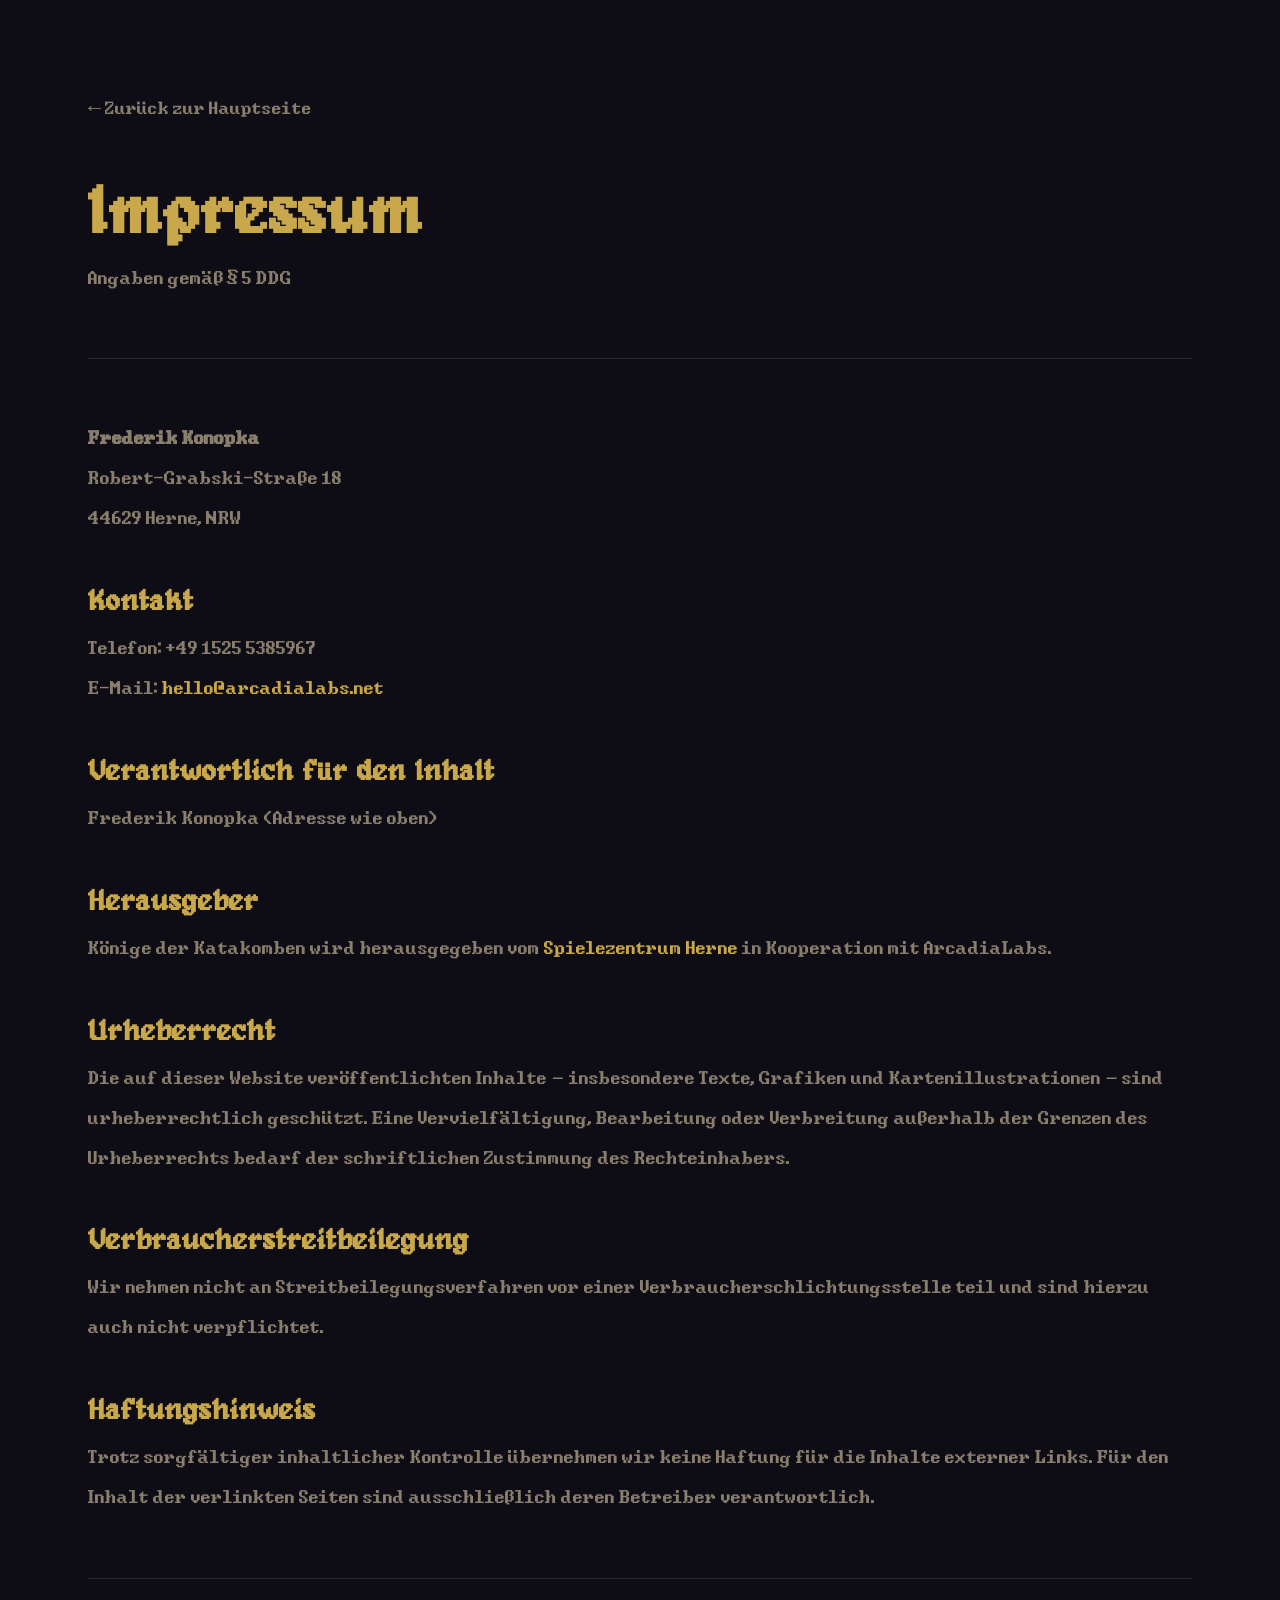
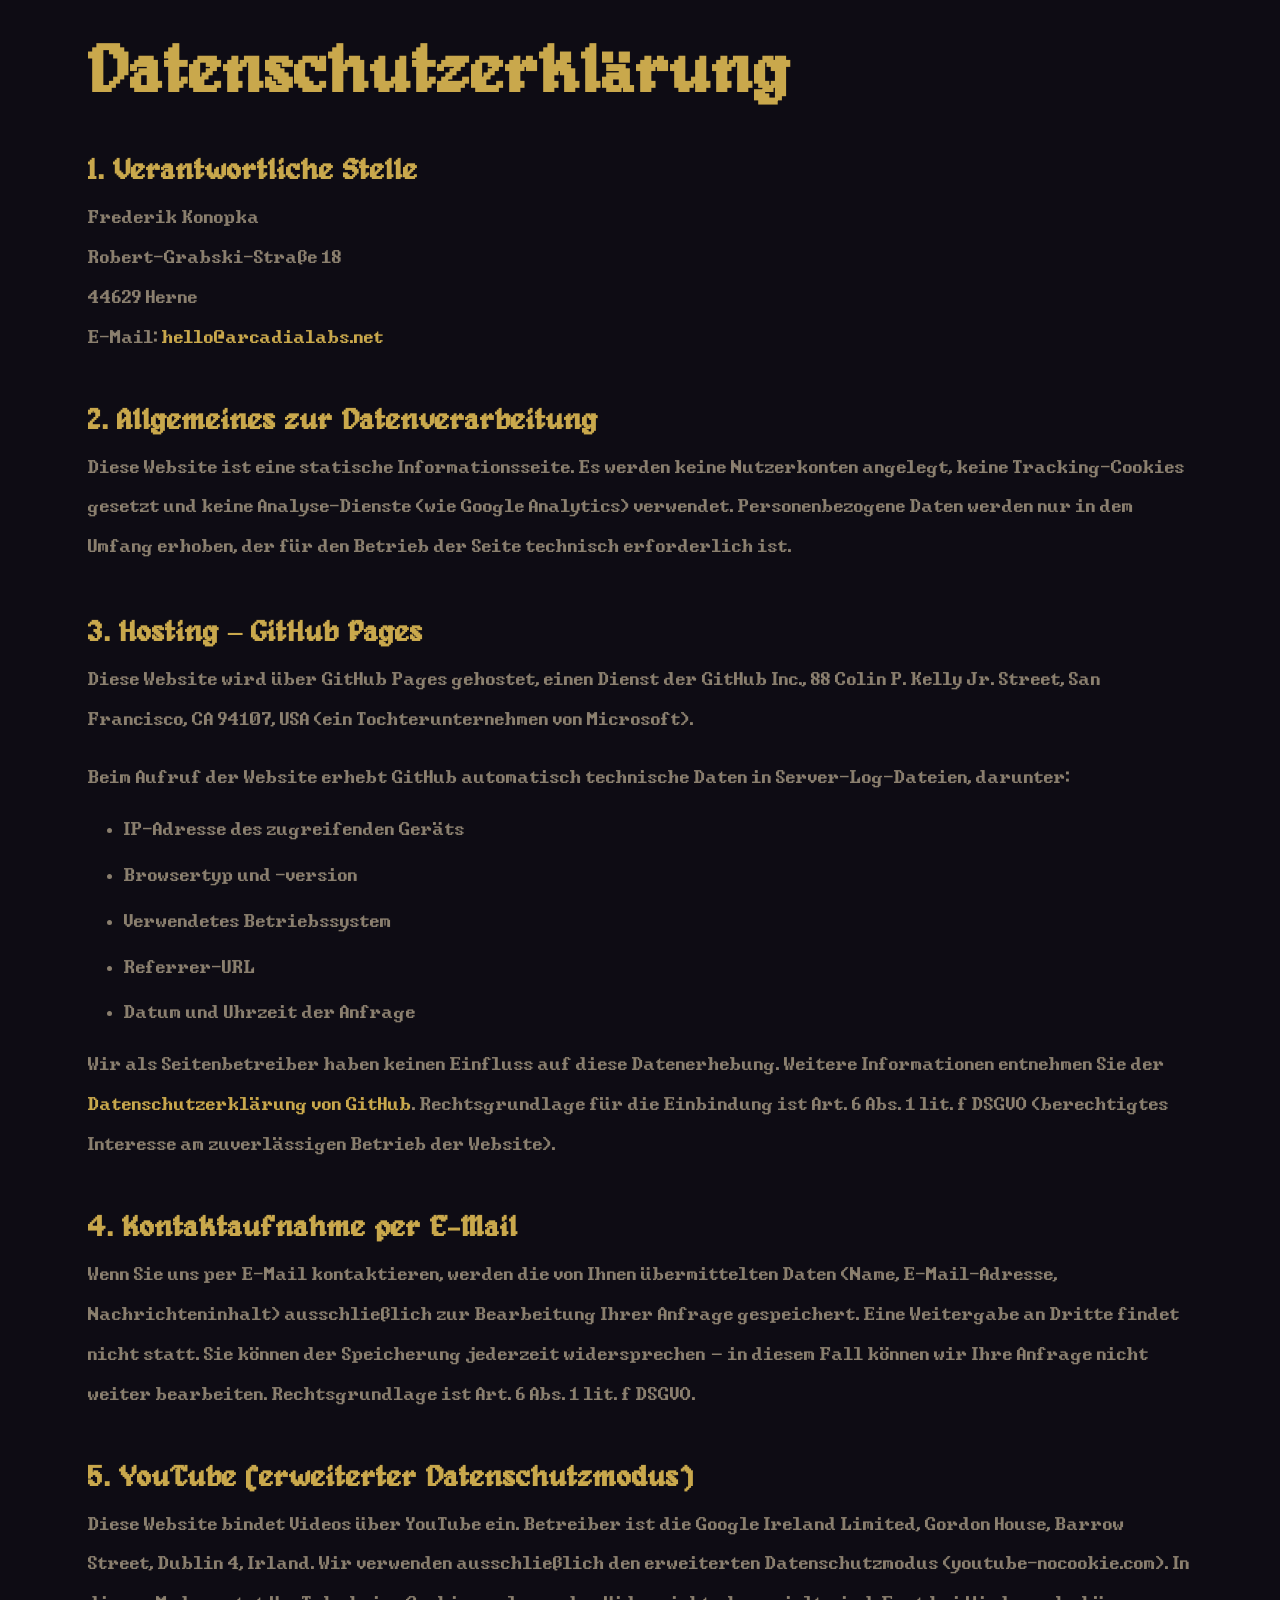
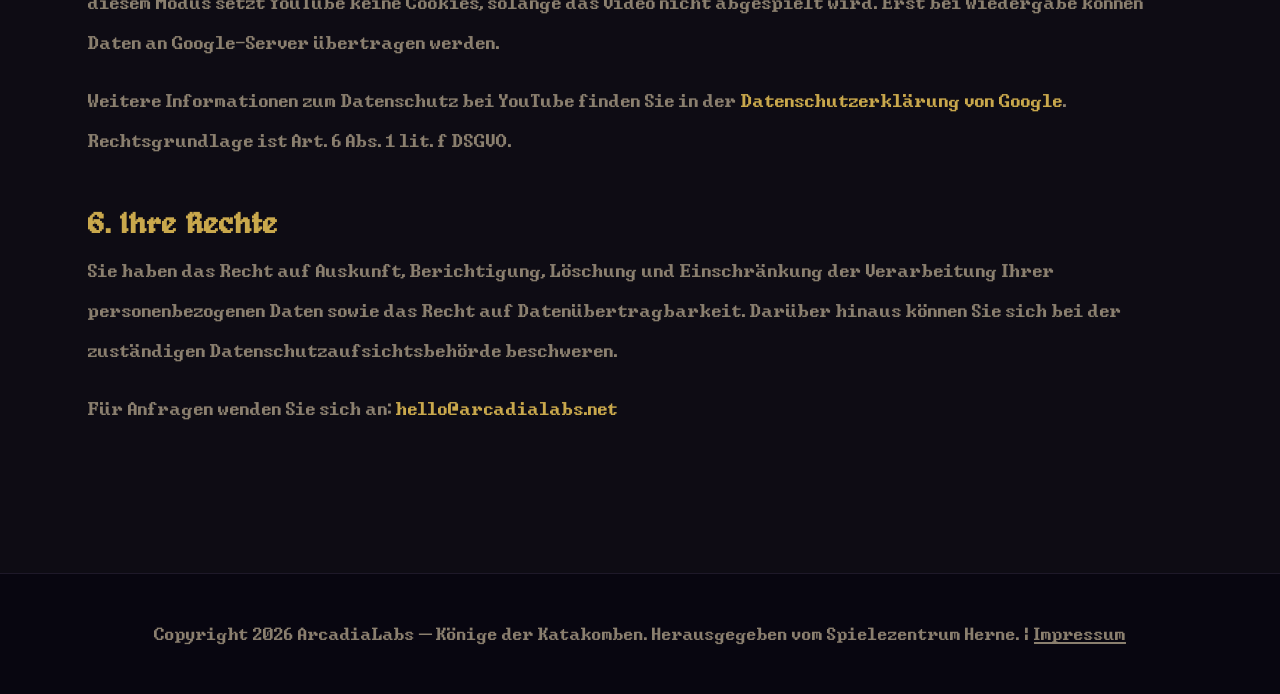
<file: impressum.html>
<!DOCTYPE html><html lang="de"><head><meta charset="UTF-8" /><meta name="viewport" content="width=device-width, initial-scale=1.0" /><title>Impressum – Könige der Katakomben</title><link rel="icon" type="image/png" href="[data-uri]" /><style>@font-face{font-family:'Alagard';src:url("[data-uri]") format('truetype');font-weight:normal;font-style:normal;font-display:swap;unicode-range:U+0020-00C3,U+00C5-00D5,U+00D7-00DB,U+00DD-00DE,U+00E0-00E3,U+00E5-00F5,U+00F7-00FB,U+00FD-00FF,U+0100-FFFF}@font-face{font-family:'Alagard';src:url("[data-uri]") format('truetype');font-weight:normal;font-style:normal;unicode-range:U+00C4,U+00D6,U+00DC,U+00DF,U+00E4,U+00F6,U+00FC}@font-face{font-family:'WinCmd';src:url("[data-uri]") format('truetype');font-weight:normal;font-style:normal;font-display:swap}*,*::before,*::after{box-sizing:border-box;margin:0;padding:0}:root{--bg:#0e0c14;--bg2:#0a0812;--gold:#c9a84c;--gold-dark:#9a7630;--text:#e8dfc8;--muted:#8a7f6e;--card-bg:#1e1929;--radius:12px}html{scroll-behavior:smooth}body{cursor:url("[data-uri]") 0 0,auto}body{font-family:'WinCmd','Courier New',monospace;background:var(--bg);color:var(--text);overflow-x:hidden}h1,h2,h3,.logo,.section-title,.logo-full{font-family:'Alagard','Georgia',serif}a{text-decoration:none;color:inherit}#event-banner{background:linear-gradient(90deg,#2a1f40,#1e1533,#2a1f40);border-bottom:2px solid var(--gold-dark);color:var(--text);text-align:center;padding:0.65rem 1rem;font-size:0.95rem;display:flex;align-items:center;justify-content:center;gap:0.6rem;flex-wrap:wrap}#event-banner strong{color:var(--gold)}.event-banner-icon{font-size:1.2rem}.btn{display:inline-flex;align-items:center;gap:0.5rem;padding:0.75rem 1.75rem;border-radius:6px;font-size:1rem;font-weight:bold;transition:transform 0.15s,box-shadow 0.15s}.btn:hover{transform:translateY(-2px);box-shadow:0 6px 20px rgba(201,168,76,0.3)}.btn-icon{width:28px;height:28px;object-fit:cover;border-radius:4px;flex-shrink:0}.btn-primary{background:linear-gradient(135deg,var(--gold),var(--gold-dark));color:#0e0c14}.btn-outline{border:2px solid var(--gold);color:var(--gold)}.btn-steam{background:#1b2838;color:#c6d4df;border:2px solid #4d8dba}.btn-steam:hover{box-shadow:0 6px 20px rgba(77,141,186,0.4)}.hero{min-height:80vh;display:grid;grid-template-columns:1fr 1fr;align-items:center;padding:1.5rem 6rem 3rem;background:radial-gradient(ellipse at 20% 50%,#2a1f40 0%,#0e0c14 60%);position:relative;overflow:hidden}.hero::after{content:'';position:absolute;inset:0;background:url("[data-uri]") top center / cover no-repeat;image-rendering:pixelated;mask-image:linear-gradient(to bottom,black 0%,black 50%,transparent 100%);-webkit-mask-image:linear-gradient(to bottom,black 0%,black 50%,transparent 100%);pointer-events:none}.hero-content{z-index:1;display:flex;flex-direction:column;justify-content:flex-start;align-items:center;text-align:center}.logo-full{font-size:clamp(2.2rem,5vw,4rem);color:var(--gold);letter-spacing:0.1em;margin-top:-0.5rem;margin-bottom:0.25rem;opacity:0.85}.hero-desc{color:var(--muted);line-height:1.7;max-width:480px;margin-bottom:1.5rem;font-size:1rem}.hero-badges{display:flex;gap:0.75rem;flex-wrap:wrap;justify-content:center;width:100%;margin-bottom:1.5rem}.hero-badges span{display:inline-flex;align-items:center;background:#2a1f40;border:1px solid var(--gold-dark);color:var(--gold);padding:0.3rem 0.9rem;height:2rem;border-radius:20px;font-size:0.85rem;letter-spacing:0.05em;white-space:nowrap}.logo-crown{width:clamp(8rem,14vw,13rem);height:auto;filter:drop-shadow(0 0 30px rgba(201,168,76,0.5)) drop-shadow(0 4px 8px rgba(0,0,0,0.8));margin-bottom:1.25rem;animation:crown-pulse 3s ease-in-out infinite;transition:transform 0.3s,filter 0.3s}@keyframes crown-pulse{0%,100%{filter:drop-shadow(0 0 30px rgba(201,168,76,0.5)) drop-shadow(0 4px 8px rgba(0,0,0,0.8))}50%{filter:drop-shadow(0 0 55px rgba(201,168,76,0.9)) drop-shadow(0 4px 8px rgba(0,0,0,0.8))}}.logo-crown:hover{transform:scale(1.06) rotate(-3deg);filter:drop-shadow(0 0 40px rgba(201,168,76,0.8)) drop-shadow(0 4px 8px rgba(0,0,0,0.8))}.tagline{font-size:clamp(1rem,2vw,1.4rem);color:var(--muted);letter-spacing:0.3em;text-transform:uppercase;margin:0.75rem 0 2.5rem}.hero-buttons{display:flex;gap:1rem;flex-wrap:wrap}.hero-buy{font-size:0.85rem;color:var(--muted);margin-top:-0.75rem;margin-bottom:1.5rem}.hero-buy a{color:var(--gold);text-decoration:underline;text-underline-offset:3px}.hero-cards{position:relative;height:500px;z-index:1}@keyframes float{0%,100%{translate:0 0px}50%{translate:0 -10px}}.hero-card{position:absolute;width:140px;border-radius:10px;box-shadow:0 10px 40px rgba(0,0,0,0.7);animation:float 4s ease-in-out infinite;transition:transform 0.3s}.hero-card:hover{transform:scale(1.08) rotate(0deg) !important;z-index:10;animation-play-state:paused}.c1{animation-delay:0s}.c2{animation-delay:-1.3s}.c3{animation-delay:-2.6s}.c4{animation-delay:-0.8s}.c5{animation-delay:-2.0s}.c1{top:110px;left:60px;transform:rotate(-8deg)}.c2{top:80px;left:200px;transform:rotate(4deg)}.c3{top:210px;left:130px;transform:rotate(-2deg);z-index:2}.c4{top:310px;left:40px;transform:rotate(6deg)}.c5{top:300px;left:230px;transform:rotate(-5deg)}.c6{top:170px;left:330px;transform:rotate(8deg);animation-delay:-3.5s}.section{padding:5rem 2rem;border-top:1px solid rgba(201,168,76,0.15);position:relative}.section-dark{background:var(--bg2)}.container{max-width:1100px;margin:0 auto}.section-title{font-size:clamp(1.8rem,4vw,2.8rem);color:var(--gold);text-align:center;margin-bottom:0.5rem}.section-sub{text-align:center;color:var(--muted);margin-bottom:2.5rem;font-size:1.05rem}.section-header{display:flex;flex-direction:column;align-items:center;margin-bottom:2.5rem}.section-icon{width:70px;border-radius:8px;margin-bottom:1rem;box-shadow:0 4px 20px rgba(201,168,76,0.3)}.video-wrapper{max-width:800px;margin:0 auto;border-radius:var(--radius);animation:video-glow 3s ease-in-out infinite}@keyframes video-glow{0%,100%{box-shadow:0 0 20px rgba(201,168,76,0.3),0 0 60px rgba(201,168,76,0.1)}50%{box-shadow:0 0 40px rgba(201,168,76,0.7),0 0 100px rgba(201,168,76,0.3)}}.video-placeholder{aspect-ratio:16/9;background:var(--card-bg);border:2px dashed var(--gold-dark);border-radius:var(--radius);display:flex;flex-direction:column;align-items:center;justify-content:center;gap:1rem;color:var(--muted);font-size:1.1rem}.play-icon-img{width:90px;border-radius:8px;opacity:0.7;filter:drop-shadow(0 0 12px rgba(201,168,76,0.4))}.section-split{display:grid;grid-template-columns:1fr 1fr;gap:4rem;align-items:center}.split-text{display:flex;flex-direction:column;align-items:center;text-align:center}.split-text .section-title{text-align:center}.split-text .section-sub{text-align:center;color:var(--muted);margin-bottom:1.5rem}.split-desc{color:var(--muted);line-height:1.8;margin-bottom:1rem}.split-free{color:var(--gold);font-size:0.95rem;margin-bottom:1.5rem;opacity:0.9}.split-btn{justify-content:center}.split-cards{display:flex;gap:1rem;justify-content:center;align-items:flex-end}.split-cards img{width:110px;border-radius:10px;box-shadow:0 8px 30px rgba(0,0,0,0.6);transform:rotate(var(--rot,0deg));transition:transform 0.3s;animation:float 4s ease-in-out infinite}.split-cards img:nth-child(1){--rot:-6deg;animation-delay:-1.0s}.split-cards img:nth-child(2){--rot:2deg;margin-bottom:20px;animation-delay:-2.5s}.split-cards img:nth-child(3){--rot:7deg;animation-delay:-0.5s}.split-cards img:hover{transform:scale(1.08) rotate(0deg) !important;z-index:10}.section-btn{display:flex;justify-content:center;margin-top:0.5rem}.footer-row{display:flex;align-items:center;justify-content:center;gap:2rem}.footer-text{text-align:left}.footer-logos{display:flex;align-items:center;gap:1rem;flex-shrink:0}.footer-logo{height:48px;width:auto;opacity:0.75;filter:grayscale(20%);transition:opacity 0.2s}.footer-logo:hover{opacity:1}.footer-logo-sz{height:80px}.footer-logo-invert{filter:brightness(0) invert(1)}.footer{background:#080610;text-align:center;padding:2rem;color:var(--muted);font-size:0.9rem;border-top:1px solid #1e1929}.footer-attrib{margin-top:0.6rem;font-size:0.75rem;opacity:0.55}.footer-attrib a{color:var(--muted);text-decoration:underline}@media (min-width:901px){html{zoom:1.5}}@media (max-width:900px){.hero{grid-template-columns:1fr;padding:3rem 1.5rem 2rem;text-align:center}.hero-buttons{justify-content:center}.hero-cards{height:220px;margin-top:2rem}.hero-card{width:90px}.c1{top:20px;left:10px}.c2{top:5px;left:110px}.c3{top:80px;left:60px}.c4{top:120px;left:10px}.c5{top:110px;left:160px}.c6{top:10px;left:210px}.section-split{grid-template-columns:1fr}.split-text .section-title{text-align:center}.split-text .section-sub{text-align:center}.split-btn{justify-content:center !important}.split-cards{order:-1}}@media (max-width:480px){.hero{padding:2.5rem 1rem 1.5rem;min-height:auto}.logo{font-size:clamp(4rem,22vw,6rem)}.tagline{font-size:0.8rem;letter-spacing:0.15em;margin-bottom:1.5rem}.hero-buttons{flex-direction:column;align-items:center;gap:0.75rem}.btn{width:100%;justify-content:center}.hero-cards{display:none}.logo-full{font-size:1.8rem}.hero-desc{max-width:100%;font-size:0.95rem}.hero-badges{justify-content:center}.section{padding:3rem 1rem}.section-title{font-size:1.6rem}.section-sub{font-size:0.95rem}.split-cards{display:none}.btn-steam{font-size:0.9rem;gap:0.4rem}.play-icon-img{width:60px}.footer{font-size:0.8rem;padding:1.5rem 1rem}.footer-row{flex-direction:column;align-items:center;gap:1rem}.footer-text{text-align:center}}.section{opacity:0;transform:translateY(30px);transition:opacity 0.7s ease,transform 0.7s ease}.section.visible{opacity:1;transform:translateY(0)}a[href]{cursor:url("[data-uri]") 26 26,pointer}.btn{overflow:hidden;position:relative;cursor:url("[data-uri]") 26 26,pointer}.btn::after{content:'';position:absolute;top:0;left:-75%;width:50%;height:100%;background:linear-gradient(120deg,transparent,rgba(255,255,255,0.25),transparent);transform:skewX(-20deg);transition:none}.btn:hover::after{animation:shimmer 0.5s ease forwards}@keyframes shimmer{to{left:125%}}@keyframes flicker{0%,100%{text-shadow:0 0 18px rgba(201,168,76,0.6)}92%{text-shadow:0 0 18px rgba(201,168,76,0.6)}93%{text-shadow:0 0 4px rgba(201,168,76,0.2)}94%{text-shadow:0 0 18px rgba(201,168,76,0.6)}96%{text-shadow:0 0 8px rgba(201,168,76,0.3)}97%{text-shadow:0 0 18px rgba(201,168,76,0.6)}}.logo-full{animation:flicker 6s ease-in-out infinite}@keyframes border-shine{0%{background-position:-200% center}100%{background-position:200% center}}.section{border-top:1px solid transparent;background-clip:padding-box;border-image:linear-gradient(90deg,rgba(201,168,76,0.1) 0%,rgba(201,168,76,0.6) 50%,rgba(201,168,76,0.1) 100%) 1}.autoren-list{display:flex;flex-wrap:wrap;justify-content:center;align-items:center;gap:0.5rem 1rem;margin-top:1.5rem}.autor{font-size:1.1rem;color:var(--gold);letter-spacing:0.03em}.autor-sep{color:var(--muted);font-size:1.2rem}.lore-text{max-width:720px;margin:1.5rem auto 0;color:var(--muted);line-height:1.85;font-size:1rem;text-align:center;hyphens:auto;-webkit-hyphens:auto}</style><style> .legal-page { max-width: 800px; margin: 0 auto; padding: 4rem 2rem 6rem; } .legal-page h1 { font-size: clamp(1.8rem, 5vw, 2.8rem); color: var(--gold); margin-bottom: 0.4rem; } .back-link { display: inline-flex; align-items: center; gap: 0.4rem; color: var(--muted); font-size: 0.9rem; margin-bottom: 2.5rem; transition: color 0.15s; } .back-link:hover { color: var(--gold); } .legal-page h2 { font-size: 1.2rem; color: var(--gold); margin: 2rem 0 0.5rem; } .legal-page h3 { font-size: 1rem; color: var(--text); margin: 1.25rem 0 0.3rem; } .legal-page p, .legal-page li { color: var(--muted); line-height: 1.75; font-size: 0.95rem; } .legal-page p + p { margin-top: 0.75rem; } .legal-page ul { padding-left: 1.5rem; margin: 0.5rem 0; } .legal-page li + li { margin-top: 0.25rem; } .divider { border: none; border-top: 1px solid #2a2438; margin: 2.5rem 0; } @media (max-width: 480px) { .legal-page { padding: 2rem 1rem 4rem; } } </style></head><body><div class="legal-page"><a href="index.html" class="back-link">← Zurück zur Hauptseite</a><h1>Impressum</h1><p>Angaben gemäß § 5 DDG</p><hr class="divider"><p><strong>Frederik Konopka</strong><br> Robert-Grabski-Straße 18<br> 44629 Herne, NRW </p><h2>Kontakt</h2><p> Telefon: +49 1525 5385967<br> E-Mail: <a href="mailto:hello@arcadialabs.net" style="color:var(--gold)">hello@arcadialabs.net</a></p><h2>Verantwortlich für den Inhalt</h2><p>Frederik Konopka (Adresse wie oben)</p><h2>Herausgeber</h2><p>Könige der Katakomben wird herausgegeben vom <a href="https://spielezentrum.de/" target="_blank" rel="noopener" style="color:var(--gold)">Spielezentrum Herne</a> in Kooperation mit ArcadiaLabs.</p><h2>Urheberrecht</h2><p>Die auf dieser Website veröffentlichten Inhalte – insbesondere Texte, Grafiken und Kartenillustrationen – sind urheberrechtlich geschützt. Eine Vervielfältigung, Bearbeitung oder Verbreitung außerhalb der Grenzen des Urheberrechts bedarf der schriftlichen Zustimmung des Rechteinhabers.</p><h2>Verbraucherstreitbeilegung</h2><p>Wir nehmen nicht an Streitbeilegungsverfahren vor einer Verbraucherschlichtungsstelle teil und sind hierzu auch nicht verpflichtet.</p><h2>Haftungshinweis</h2><p>Trotz sorgfältiger inhaltlicher Kontrolle übernehmen wir keine Haftung für die Inhalte externer Links. Für den Inhalt der verlinkten Seiten sind ausschließlich deren Betreiber verantwortlich.</p><hr class="divider"><h1>Datenschutzerklärung</h1><h2>1. Verantwortliche Stelle</h2><p> Frederik Konopka<br> Robert-Grabski-Straße 18<br> 44629 Herne<br> E-Mail: <a href="mailto:hello@arcadialabs.net" style="color:var(--gold)">hello@arcadialabs.net</a></p><h2>2. Allgemeines zur Datenverarbeitung</h2><p>Diese Website ist eine statische Informationsseite. Es werden keine Nutzerkonten angelegt, keine Tracking-Cookies gesetzt und keine Analyse-Dienste (wie Google Analytics) verwendet. Personenbezogene Daten werden nur in dem Umfang erhoben, der für den Betrieb der Seite technisch erforderlich ist.</p><h2>3. Hosting – GitHub Pages</h2><p>Diese Website wird über GitHub Pages gehostet, einen Dienst der GitHub Inc., 88 Colin P. Kelly Jr. Street, San Francisco, CA 94107, USA (ein Tochterunternehmen von Microsoft).</p><p>Beim Aufruf der Website erhebt GitHub automatisch technische Daten in Server-Log-Dateien, darunter:</p><ul><li>IP-Adresse des zugreifenden Geräts</li><li>Browsertyp und -version</li><li>Verwendetes Betriebssystem</li><li>Referrer-URL</li><li>Datum und Uhrzeit der Anfrage</li></ul><p>Wir als Seitenbetreiber haben keinen Einfluss auf diese Datenerhebung. Weitere Informationen entnehmen Sie der <a href="https://docs.github.com/en/site-policy/privacy-policies/github-general-privacy-statement" target="_blank" rel="noopener" style="color:var(--gold)">Datenschutzerklärung von GitHub</a>. Rechtsgrundlage für die Einbindung ist Art. 6 Abs. 1 lit. f DSGVO (berechtigtes Interesse am zuverlässigen Betrieb der Website).</p><h2>4. Kontaktaufnahme per E-Mail</h2><p>Wenn Sie uns per E-Mail kontaktieren, werden die von Ihnen übermittelten Daten (Name, E-Mail-Adresse, Nachrichteninhalt) ausschließlich zur Bearbeitung Ihrer Anfrage gespeichert. Eine Weitergabe an Dritte findet nicht statt. Sie können der Speicherung jederzeit widersprechen – in diesem Fall können wir Ihre Anfrage nicht weiter bearbeiten. Rechtsgrundlage ist Art. 6 Abs. 1 lit. f DSGVO.</p><h2>5. YouTube (erweiterter Datenschutzmodus)</h2><p>Diese Website bindet Videos über YouTube ein. Betreiber ist die Google Ireland Limited, Gordon House, Barrow Street, Dublin 4, Irland. Wir verwenden ausschließlich den erweiterten Datenschutzmodus (youtube-nocookie.com). In diesem Modus setzt YouTube keine Cookies, solange das Video nicht abgespielt wird. Erst bei Wiedergabe können Daten an Google-Server übertragen werden.</p><p>Weitere Informationen zum Datenschutz bei YouTube finden Sie in der <a href="https://policies.google.com/privacy" target="_blank" rel="noopener" style="color:var(--gold)">Datenschutzerklärung von Google</a>. Rechtsgrundlage ist Art. 6 Abs. 1 lit. f DSGVO.</p><h2>6. Ihre Rechte</h2><p>Sie haben das Recht auf Auskunft, Berichtigung, Löschung und Einschränkung der Verarbeitung Ihrer personenbezogenen Daten sowie das Recht auf Datenübertragbarkeit. Darüber hinaus können Sie sich bei der zuständigen Datenschutzaufsichtsbehörde beschweren.</p><p>Für Anfragen wenden Sie sich an: <a href="mailto:hello@arcadialabs.net" style="color:var(--gold)">hello@arcadialabs.net</a></p></div><footer class="footer"><p>Copyright 2026 ArcadiaLabs &mdash; Könige der Katakomben. Herausgegeben vom Spielezentrum Herne. &nbsp;|&nbsp; <a href="impressum.html" style="color:var(--muted);text-decoration:underline">Impressum</a></p></footer></body></html>
</file>
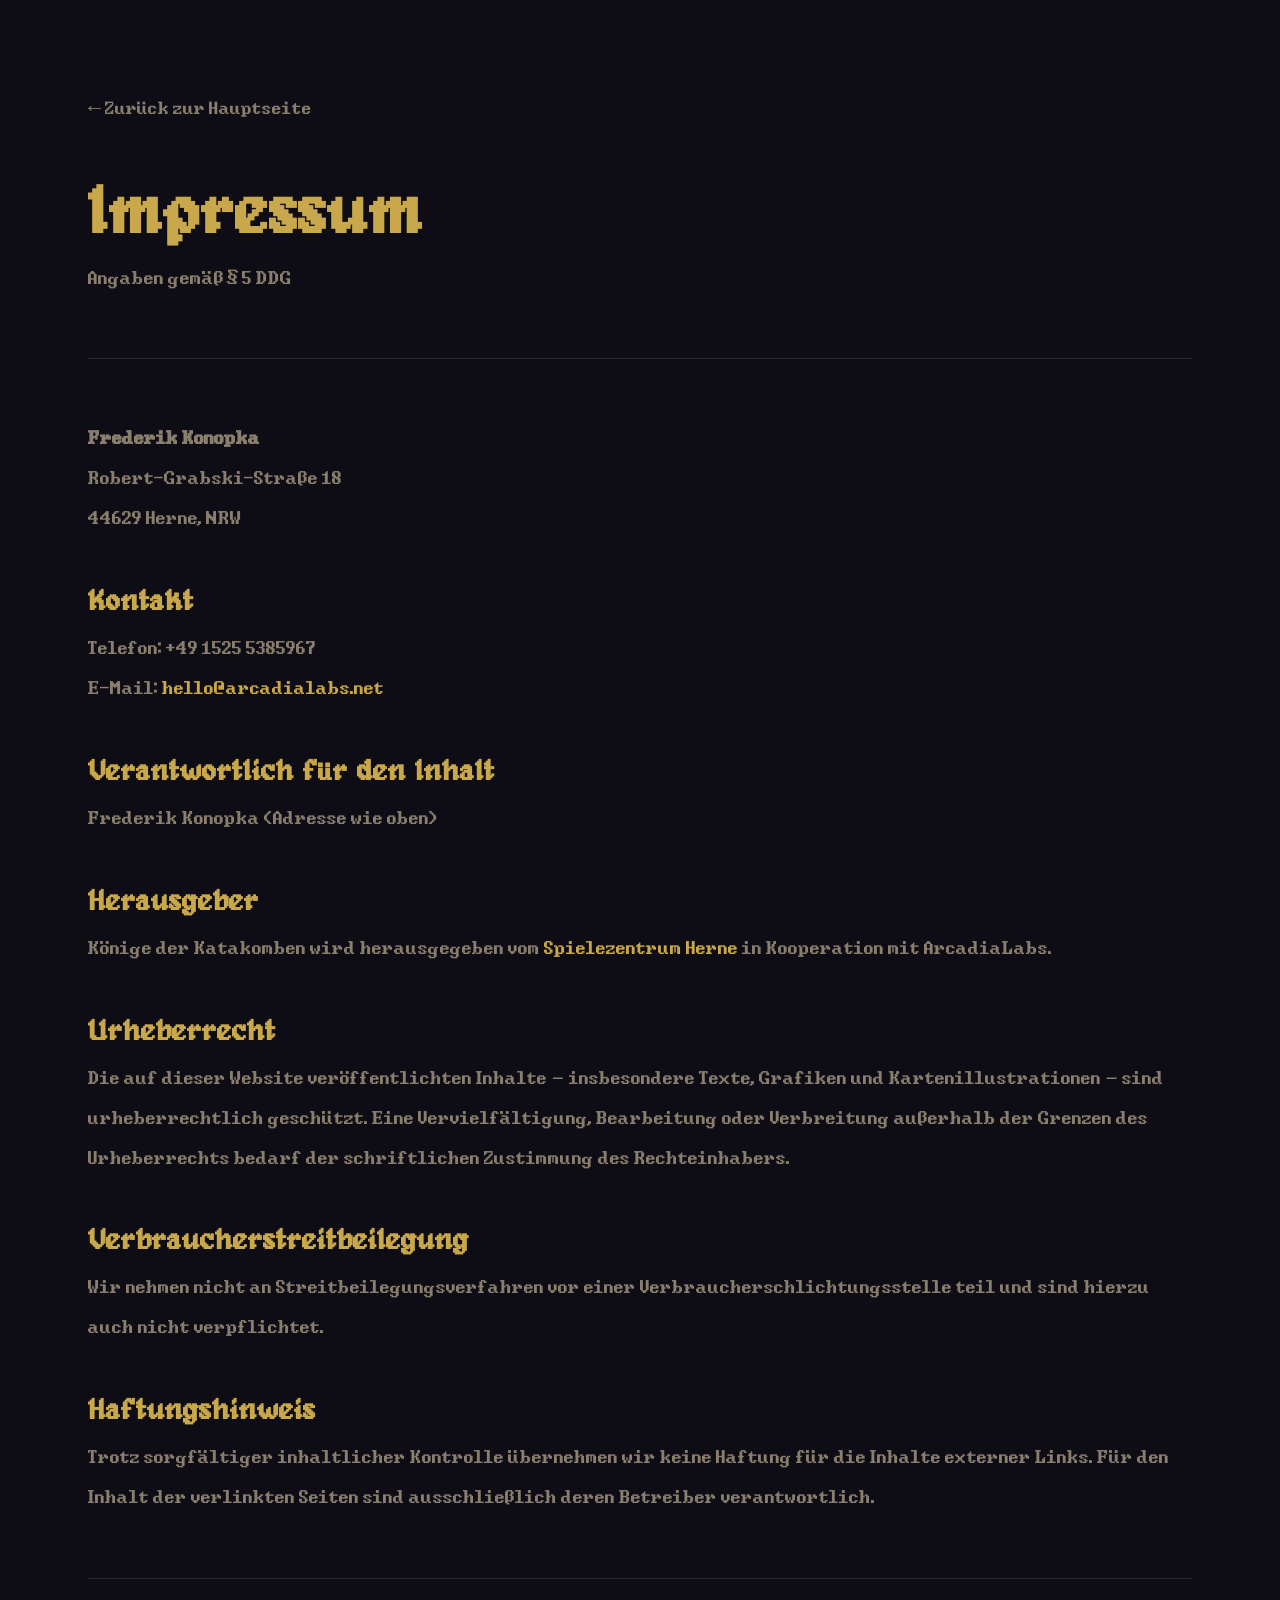
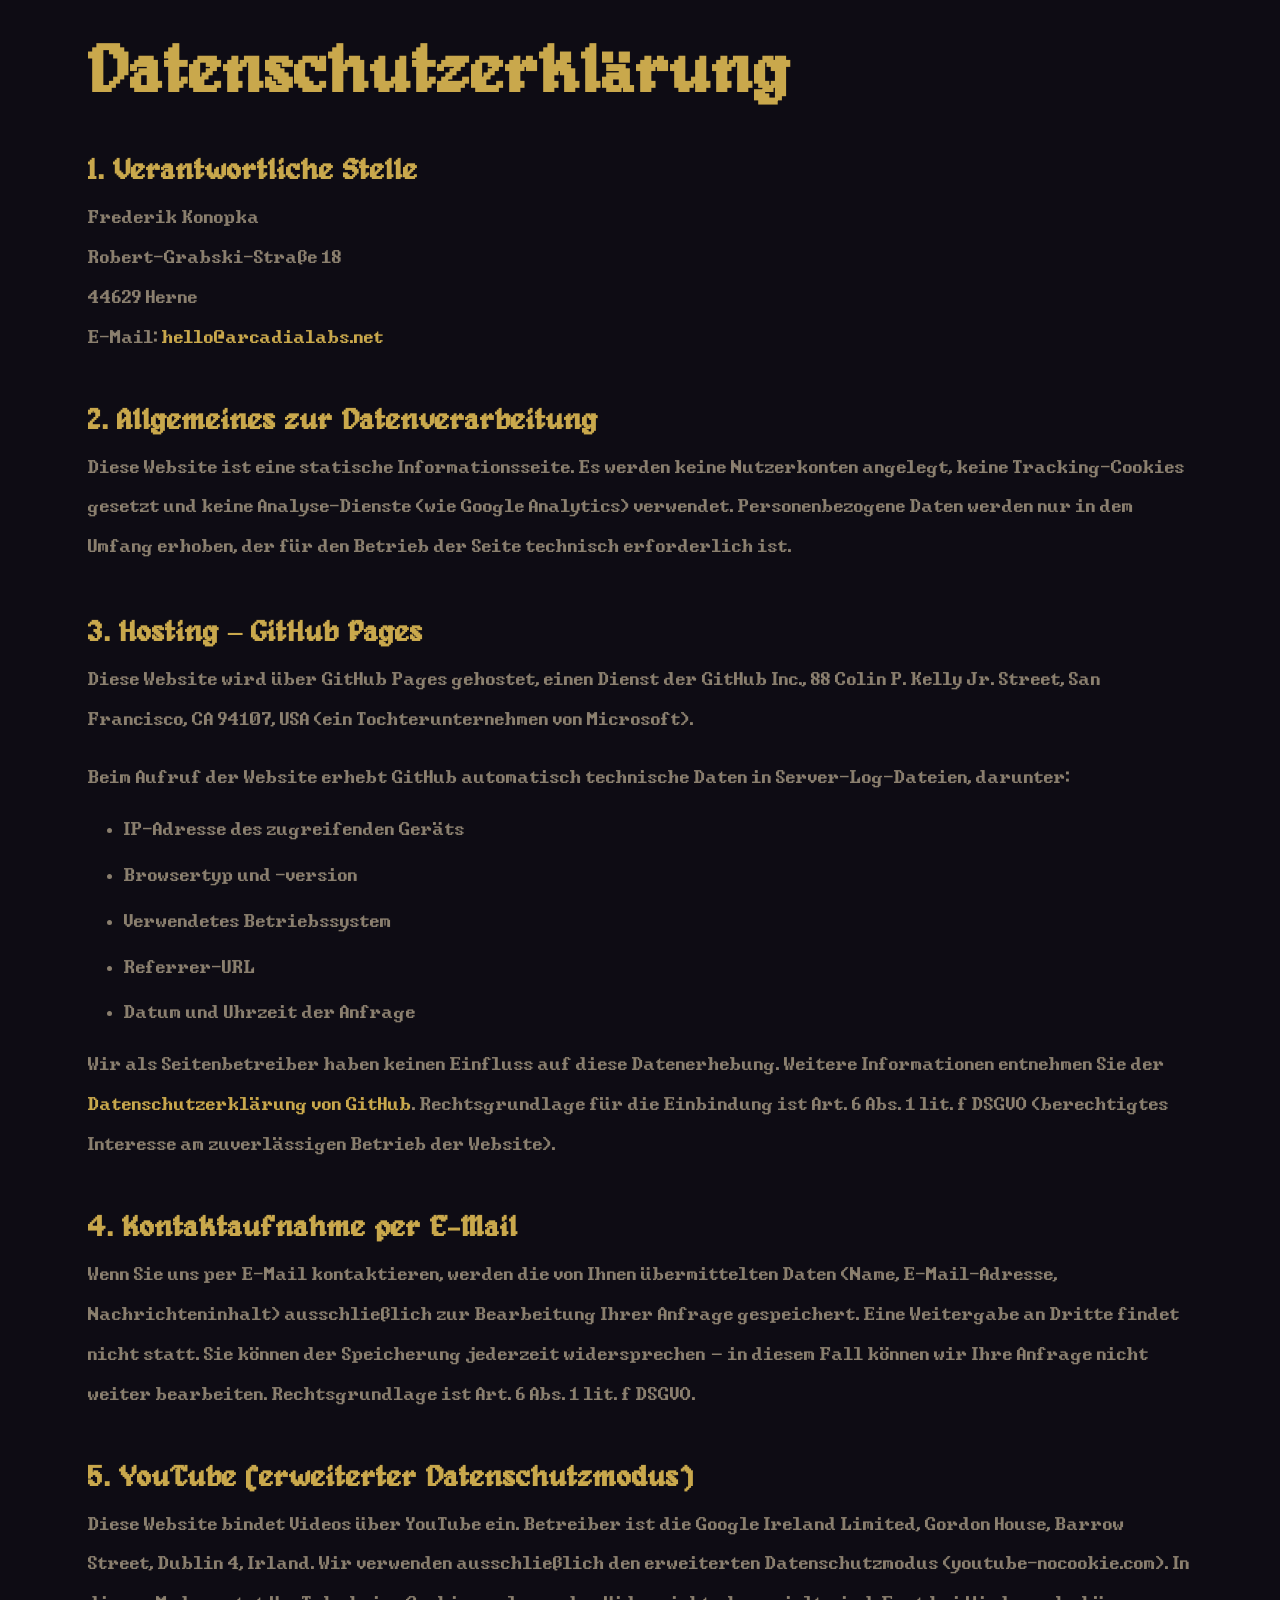
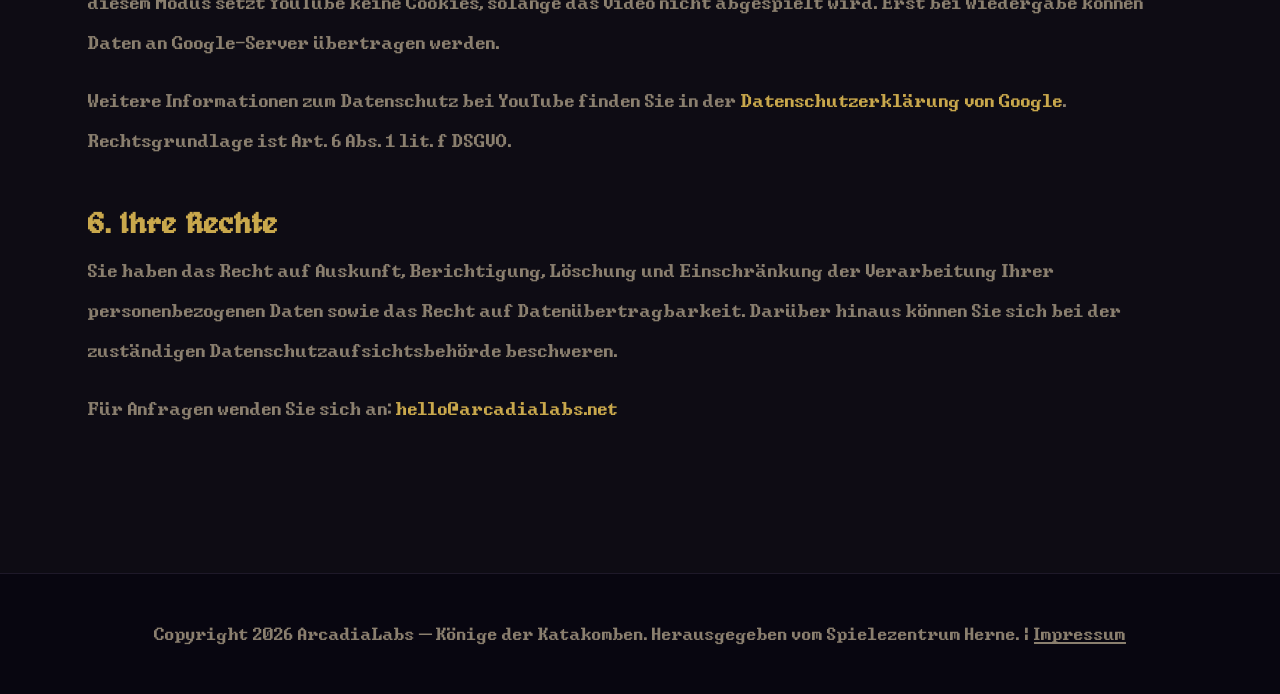
<file: impressum_src.html>
<!DOCTYPE html>
<html lang="de">
<head>
  <meta charset="UTF-8" />
  <meta name="viewport" content="width=device-width, initial-scale=1.0" />
  <title>Impressum – Könige der Katakomben</title>
  <link rel="icon" type="image/png" href="assets/favicon.png" />
  <link rel="stylesheet" href="style.css" />
  <style>
    .legal-page {
      max-width: 800px;
      margin: 0 auto;
      padding: 4rem 2rem 6rem;
    }
    .legal-page h1 {
      font-size: clamp(1.8rem, 5vw, 2.8rem);
      color: var(--gold);
      margin-bottom: 0.4rem;
    }
    .back-link {
      display: inline-flex;
      align-items: center;
      gap: 0.4rem;
      color: var(--muted);
      font-size: 0.9rem;
      margin-bottom: 2.5rem;
      transition: color 0.15s;
    }
    .back-link:hover { color: var(--gold); }
    .legal-page h2 {
      font-size: 1.2rem;
      color: var(--gold);
      margin: 2rem 0 0.5rem;
    }
    .legal-page h3 {
      font-size: 1rem;
      color: var(--text);
      margin: 1.25rem 0 0.3rem;
    }
    .legal-page p, .legal-page li {
      color: var(--muted);
      line-height: 1.75;
      font-size: 0.95rem;
    }
    .legal-page p + p { margin-top: 0.75rem; }
    .legal-page ul { padding-left: 1.5rem; margin: 0.5rem 0; }
    .legal-page li + li { margin-top: 0.25rem; }
    .divider {
      border: none;
      border-top: 1px solid #2a2438;
      margin: 2.5rem 0;
    }
    @media (max-width: 480px) {
      .legal-page { padding: 2rem 1rem 4rem; }
    }
  </style>
</head>
<body>

  <div class="legal-page">
    <a href="index.html" class="back-link">← Zurück zur Hauptseite</a>

    <h1>Impressum</h1>
    <p>Angaben gemäß § 5 DDG</p>

    <hr class="divider">

    <p>
      <strong>Frederik Konopka</strong><br>
      Robert-Grabski-Straße 18<br>
      44629 Herne, NRW
    </p>

    <h2>Kontakt</h2>
    <p>
      Telefon: +49 1525 5385967<br>
      E-Mail: <a href="mailto:hello@arcadialabs.net" style="color:var(--gold)">hello@arcadialabs.net</a>
    </p>

    <h2>Verantwortlich für den Inhalt</h2>
    <p>Frederik Konopka (Adresse wie oben)</p>

    <h2>Herausgeber</h2>
    <p>Könige der Katakomben wird herausgegeben vom <a href="https://spielezentrum.de/" target="_blank" rel="noopener" style="color:var(--gold)">Spielezentrum Herne</a> in Kooperation mit ArcadiaLabs.</p>

    <h2>Urheberrecht</h2>
    <p>Die auf dieser Website veröffentlichten Inhalte – insbesondere Texte, Grafiken und Kartenillustrationen – sind urheberrechtlich geschützt. Eine Vervielfältigung, Bearbeitung oder Verbreitung außerhalb der Grenzen des Urheberrechts bedarf der schriftlichen Zustimmung des Rechteinhabers.</p>

    <h2>Verbraucherstreitbeilegung</h2>
    <p>Wir nehmen nicht an Streitbeilegungsverfahren vor einer Verbraucherschlichtungsstelle teil und sind hierzu auch nicht verpflichtet.</p>

    <h2>Haftungshinweis</h2>
    <p>Trotz sorgfältiger inhaltlicher Kontrolle übernehmen wir keine Haftung für die Inhalte externer Links. Für den Inhalt der verlinkten Seiten sind ausschließlich deren Betreiber verantwortlich.</p>

    <hr class="divider">

    <h1>Datenschutzerklärung</h1>

    <h2>1. Verantwortliche Stelle</h2>
    <p>
      Frederik Konopka<br>
      Robert-Grabski-Straße 18<br>
      44629 Herne<br>
      E-Mail: <a href="mailto:hello@arcadialabs.net" style="color:var(--gold)">hello@arcadialabs.net</a>
    </p>

    <h2>2. Allgemeines zur Datenverarbeitung</h2>
    <p>Diese Website ist eine statische Informationsseite. Es werden keine Nutzerkonten angelegt, keine Tracking-Cookies gesetzt und keine Analyse-Dienste (wie Google Analytics) verwendet. Personenbezogene Daten werden nur in dem Umfang erhoben, der für den Betrieb der Seite technisch erforderlich ist.</p>

    <h2>3. Hosting – GitHub Pages</h2>
    <p>Diese Website wird über GitHub Pages gehostet, einen Dienst der GitHub Inc., 88 Colin P. Kelly Jr. Street, San Francisco, CA 94107, USA (ein Tochterunternehmen von Microsoft).</p>
    <p>Beim Aufruf der Website erhebt GitHub automatisch technische Daten in Server-Log-Dateien, darunter:</p>
    <ul>
      <li>IP-Adresse des zugreifenden Geräts</li>
      <li>Browsertyp und -version</li>
      <li>Verwendetes Betriebssystem</li>
      <li>Referrer-URL</li>
      <li>Datum und Uhrzeit der Anfrage</li>
    </ul>
    <p>Wir als Seitenbetreiber haben keinen Einfluss auf diese Datenerhebung. Weitere Informationen entnehmen Sie der <a href="https://docs.github.com/en/site-policy/privacy-policies/github-general-privacy-statement" target="_blank" rel="noopener" style="color:var(--gold)">Datenschutzerklärung von GitHub</a>. Rechtsgrundlage für die Einbindung ist Art. 6 Abs. 1 lit. f DSGVO (berechtigtes Interesse am zuverlässigen Betrieb der Website).</p>

    <h2>4. Kontaktaufnahme per E-Mail</h2>
    <p>Wenn Sie uns per E-Mail kontaktieren, werden die von Ihnen übermittelten Daten (Name, E-Mail-Adresse, Nachrichteninhalt) ausschließlich zur Bearbeitung Ihrer Anfrage gespeichert. Eine Weitergabe an Dritte findet nicht statt. Sie können der Speicherung jederzeit widersprechen – in diesem Fall können wir Ihre Anfrage nicht weiter bearbeiten. Rechtsgrundlage ist Art. 6 Abs. 1 lit. f DSGVO.</p>

    <h2>5. YouTube (erweiterter Datenschutzmodus)</h2>
    <p>Diese Website bindet Videos über YouTube ein. Betreiber ist die Google Ireland Limited, Gordon House, Barrow Street, Dublin 4, Irland. Wir verwenden ausschließlich den erweiterten Datenschutzmodus (youtube-nocookie.com). In diesem Modus setzt YouTube keine Cookies, solange das Video nicht abgespielt wird. Erst bei Wiedergabe können Daten an Google-Server übertragen werden.</p>
    <p>Weitere Informationen zum Datenschutz bei YouTube finden Sie in der <a href="https://policies.google.com/privacy" target="_blank" rel="noopener" style="color:var(--gold)">Datenschutzerklärung von Google</a>. Rechtsgrundlage ist Art. 6 Abs. 1 lit. f DSGVO.</p>

    <h2>6. Ihre Rechte</h2>
    <p>Sie haben das Recht auf Auskunft, Berichtigung, Löschung und Einschränkung der Verarbeitung Ihrer personenbezogenen Daten sowie das Recht auf Datenübertragbarkeit. Darüber hinaus können Sie sich bei der zuständigen Datenschutzaufsichtsbehörde beschweren.</p>
    <p>Für Anfragen wenden Sie sich an: <a href="mailto:hello@arcadialabs.net" style="color:var(--gold)">hello@arcadialabs.net</a></p>

  </div>

  <footer class="footer">
    <p>Copyright 2026 ArcadiaLabs &mdash; Könige der Katakomben. Herausgegeben vom Spielezentrum Herne. &nbsp;|&nbsp; <a href="impressum.html" style="color:var(--muted);text-decoration:underline">Impressum</a></p>
  </footer>

</body>
</html>
</file>
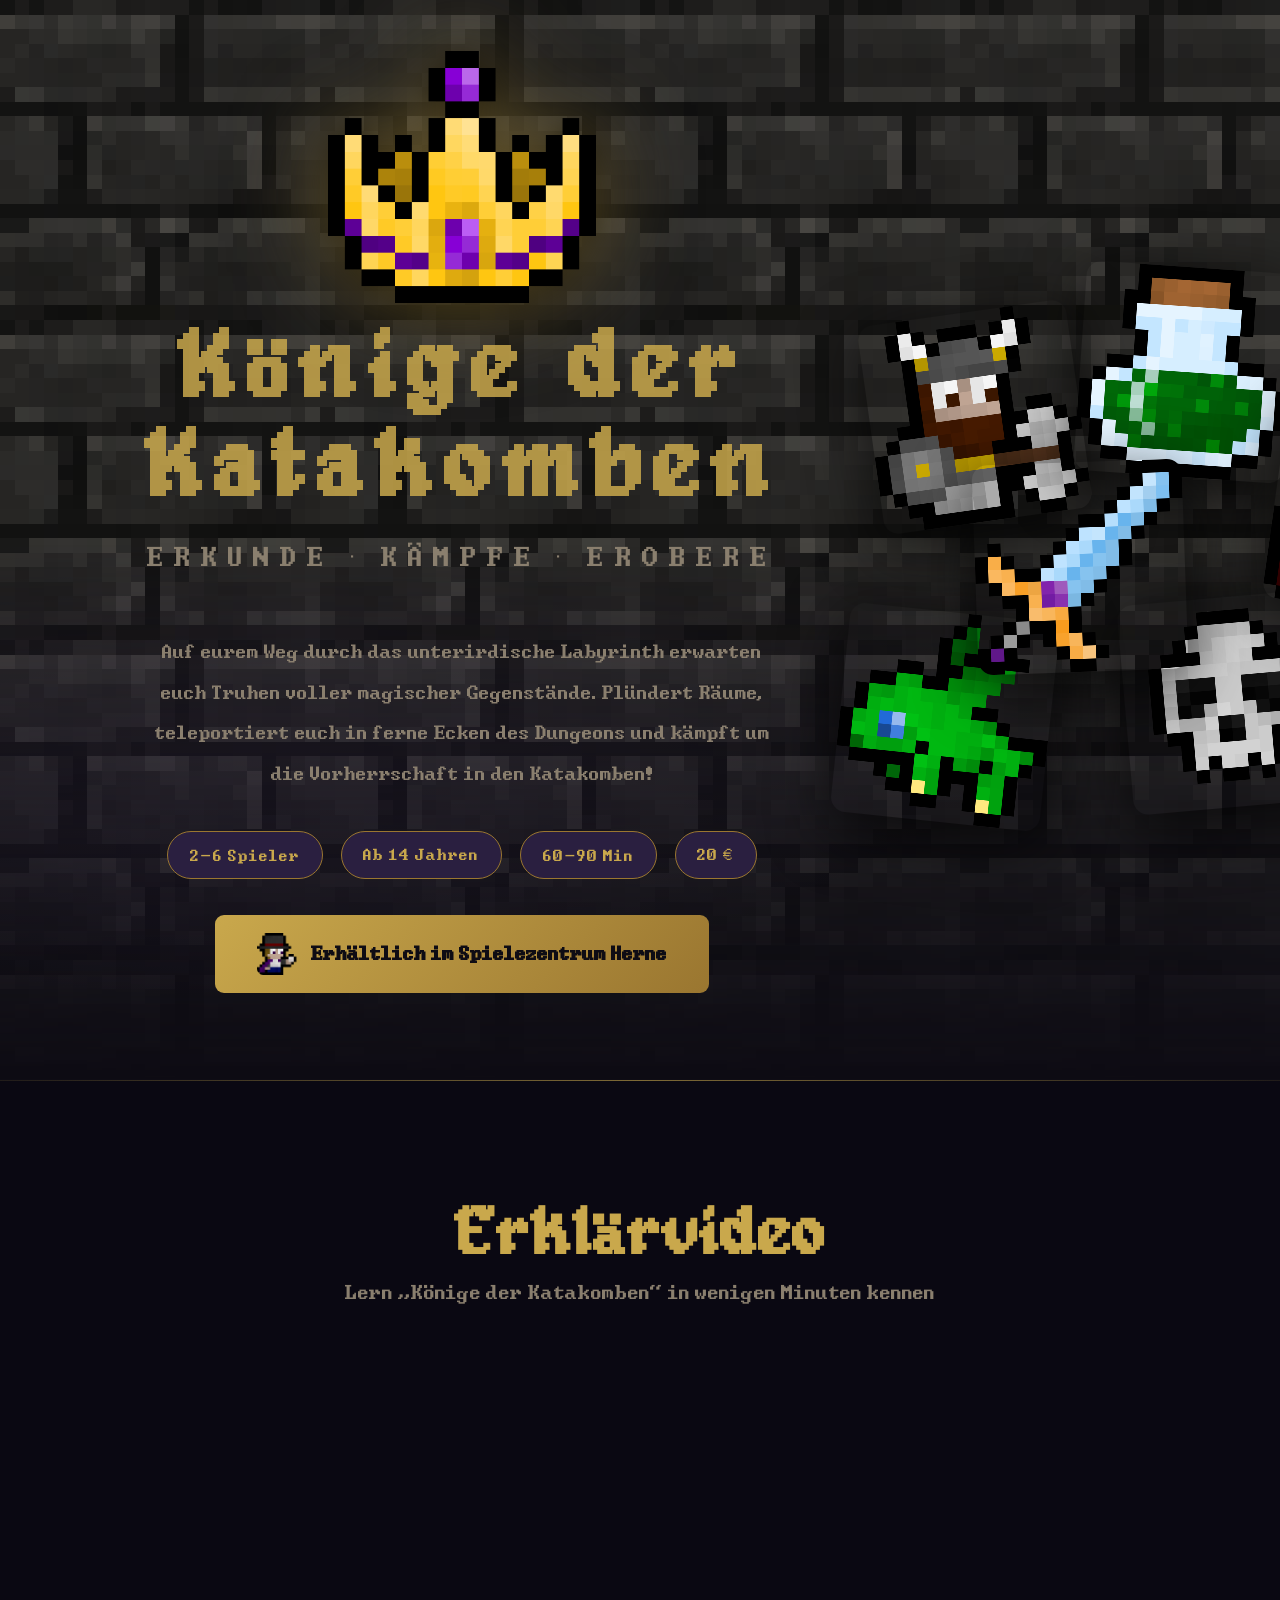
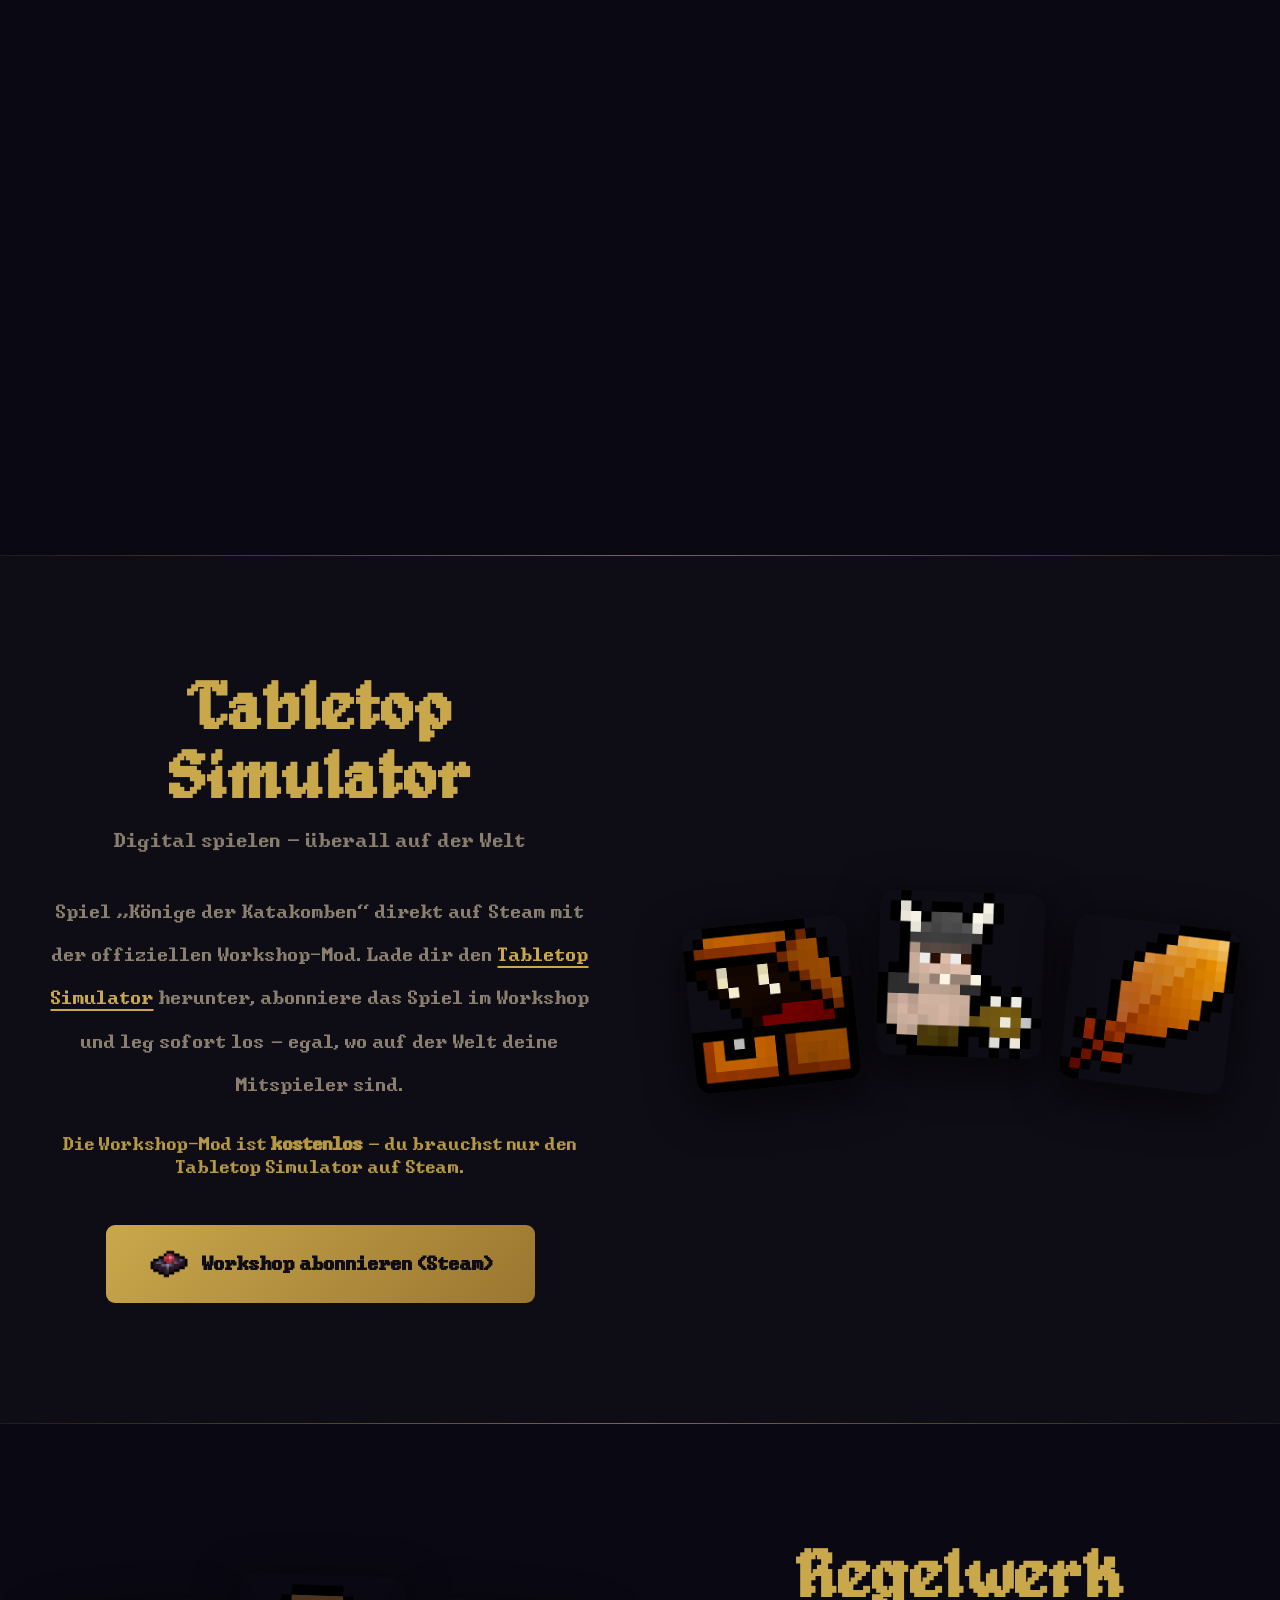
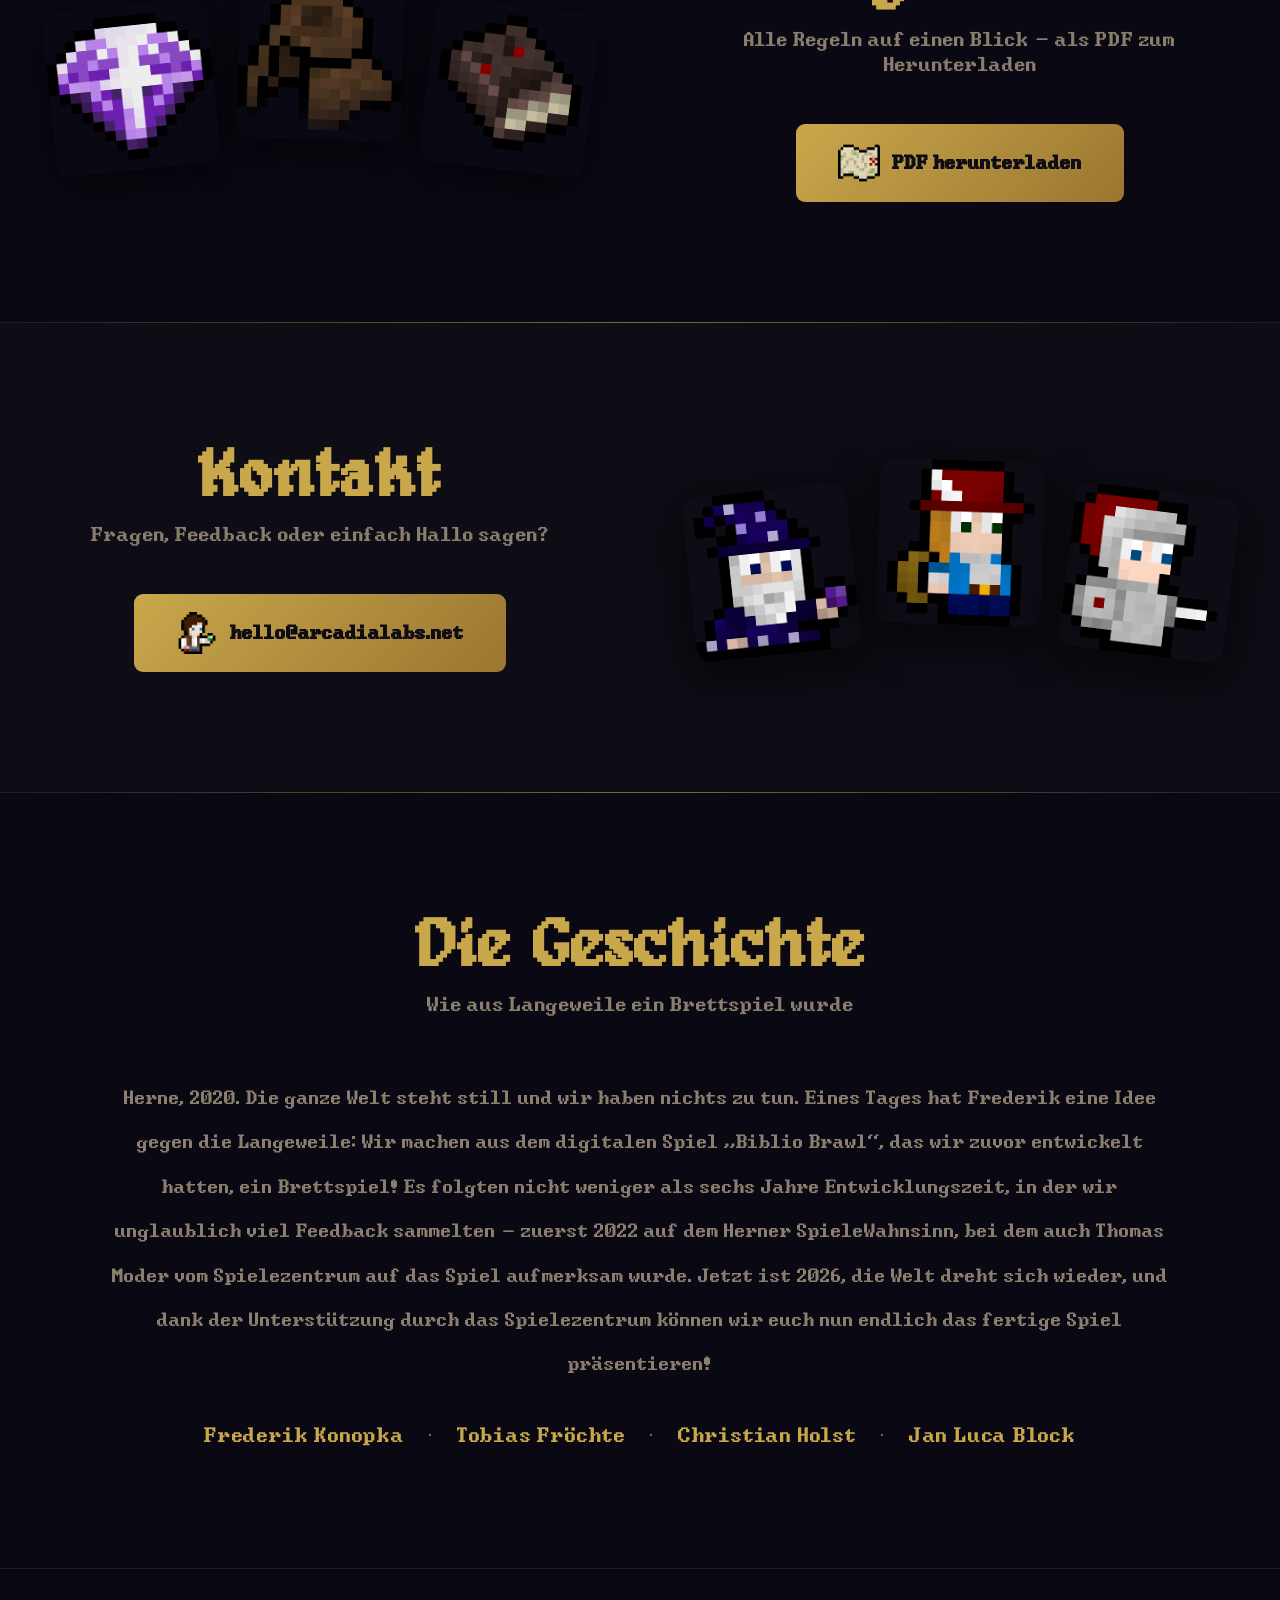
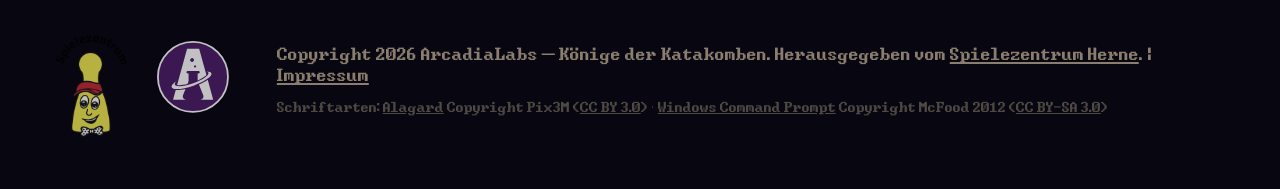
<file: src.html>
<!DOCTYPE html>
<html lang="de">
<head>
  <meta charset="UTF-8" />
  <meta name="viewport" content="width=device-width, initial-scale=1.0" />

  <title>Könige der Katakomben – Das Brettspiel aus Herne</title>
  <meta name="description" content="Könige der Katakomben ist ein Brettspiel für 2–6 Spieler ab 14 Jahren. Erkunde Dungeons, kämpfe um die Vorherrschaft und plündere magische Gegenstände. Erhältlich im Spielezentrum Herne für 20 €." />
  <meta name="author" content="Frederik Konopka, Tobias Fröchte, Christian Holst, Jan Luca Block" />
  <meta name="robots" content="index, follow" />

  <!-- Open Graph -->
  <meta property="og:type" content="website" />
  <meta property="og:locale" content="de_DE" />
  <meta property="og:title" content="Könige der Katakomben – Das Brettspiel aus Herne" />
  <meta property="og:description" content="Erkunde Dungeons, plündere magische Gegenstände und kämpfe um die Vorherrschaft. Ein Brettspiel für 2–6 Spieler, herausgegeben vom Spielezentrum Herne." />
  <meta property="og:image" content="assets/krone.png" />
  <meta property="og:site_name" content="Könige der Katakomben" />

  <!-- Strukturierte Daten (Schema.org) -->
  <script type="application/ld+json">
  {
    "@context": "https://schema.org",
    "@type": "BoardGame",
    "name": "Könige der Katakomben",
    "description": "Auf eurem Weg durch das unterirdische Labyrinth erwarten euch Truhen voller magischer Gegenstände. Plündert Räume, teleportiert euch in ferne Ecken des Dungeons und kämpft um die Vorherrschaft in den Katakomben!",
    "numberOfPlayers": { "@type": "QuantitativeValue", "minValue": 2, "maxValue": 6 },
    "suggestedAge": "14",
    "playTime": "PT75M",
    "offers": {
      "@type": "Offer",
      "price": "20.00",
      "priceCurrency": "EUR",
      "availability": "https://schema.org/InStock",
      "seller": {
        "@type": "Organization",
        "name": "Spielezentrum Herne",
        "url": "https://spielezentrum.de/"
      }
    },
    "author": [
      { "@type": "Person", "name": "Frederik Konopka" },
      { "@type": "Person", "name": "Tobias Fröchte" },
      { "@type": "Person", "name": "Christian Holst" },
      { "@type": "Person", "name": "Jan Luca Block" }
    ],
    "publisher": {
      "@type": "Organization",
      "name": "Spielezentrum Herne",
      "url": "https://spielezentrum.de/"
    },
    "datePublished": "2026",
    "inLanguage": "de"
  }
  </script>

  <link rel="icon" type="image/png" href="assets/favicon.png" />
  <link rel="stylesheet" href="style.css" />
</head>
<body>

  <!-- EVENT-BANNER (01.05.–03.05.2026) – zum Entfernen: diesen Block löschen -->
  <div id="event-banner" style="display:none;">
    <span class="event-banner-icon">🎲</span>
    <span class="event-banner-text">
      <strong>Du bist gerade auf dem Herner SpieleWahnsinn?</strong>
      Hol dir das Spiel direkt an der Eingangskasse – nur <strong>20&nbsp;€</strong>!
    </span>
  </div>
  <!-- /EVENT-BANNER -->

  <!-- HERO -->
  <header class="hero">
    <div class="hero-content">
      <img src="assets/krone.png" class="logo logo-crown" alt="Könige der Katakomben" />
      <h1 class="logo-full">Könige der Katakomben</h1>
      <p class="tagline">Erkunde &middot; Kämpfe &middot; Erobere</p>
      <p class="hero-desc">Auf eurem Weg durch das unterirdische Labyrinth erwarten euch Truhen voller magischer Gegenstände. Plündert Räume, teleportiert euch in ferne Ecken des Dungeons und kämpft um die Vorherrschaft in den Katakomben!</p>
      <div class="hero-badges">
        <span>2–6 Spieler</span>
        <span>Ab 14 Jahren</span>
        <span>60–90 Min</span>
        <span>20 €</span>
      </div>
      <a href="https://spielezentrum.de/" target="_blank" rel="noopener" class="btn btn-primary hero-buy-btn"><img src="assets/cards/Taschenspieler.png" class="btn-icon" alt="">Erhältlich im Spielezentrum Herne</a>
    </div>
    <div class="hero-cards">
      <img src="assets/cards/Krieger.png" class="hero-card c1" alt="Krieger" />
      <img src="assets/cards/Zaubertrank.png" class="hero-card c2" alt="Zaubertrank" />
      <img src="assets/cards/Legendaeres Schwert.png" class="hero-card c3" alt="Legendäres Schwert" />
      <img src="assets/cards/Susse Drachenbabys.png" class="hero-card c4" alt="Süße Drachenbabys" />
      <img src="assets/cards/Dunkler Fluch.png" class="hero-card c5" alt="Dunkler Fluch" />
      <img src="assets/cards/Teufelchen.png" class="hero-card c6" alt="Teufelchen" />
    </div>
  </header>

  <!-- VIDEO -->
  <section class="section section-dark" id="video">
    <div class="container">
      <h2 class="section-title">Erklärvideo</h2>
      <p class="section-sub">Lern &bdquo;Könige der Katakomben&ldquo; in wenigen Minuten kennen</p>
      <div class="video-wrapper">
        <iframe
          src="https://www.youtube-nocookie.com/embed/nZjSDonluYk?rel=0&modestbranding=1&iv_load_policy=3"
          title="Könige der Katakomben – Erklärvideo"
          allow="accelerometer; autoplay; clipboard-write; encrypted-media; gyroscope; picture-in-picture"
          allowfullscreen
          loading="lazy"
          style="width:100%;aspect-ratio:16/9;border:none;border-radius:var(--radius);">
        </iframe>
      </div>
    </div>
  </section>

  <!-- REGELWERK -->
  <section class="section" id="tabletop">
    <div class="container section-split">
      <div class="split-text">
        <h2 class="section-title">Tabletop Simulator</h2>
        <p class="section-sub">Digital spielen – überall auf der Welt</p>
        <p class="split-desc">Spiel &bdquo;Könige der Katakomben&ldquo; direkt auf Steam mit der offiziellen Workshop-Mod. Lade dir den <a href="https://store.steampowered.com/app/286160/Tabletop_Simulator/" target="_blank" rel="noopener" style="color:var(--gold);text-decoration:underline;text-underline-offset:3px;">Tabletop Simulator</a> herunter, abonniere das Spiel im Workshop und leg sofort los – egal, wo auf der Welt deine Mitspieler sind.</p>
        <p class="split-free">Die Workshop-Mod ist <strong>kostenlos</strong> – du brauchst nur den Tabletop Simulator auf Steam.</p>
        <div class="section-btn split-btn">
          <a href="https://steamcommunity.com/sharedfiles/filedetails/?id=3717234965" class="btn btn-primary" target="_blank" rel="noopener noreferrer">
            <img src="assets/cards/Taschenteleporter.png" class="btn-icon" alt="">
            Workshop abonnieren (Steam)
          </a>
        </div>
      </div>
      <div class="split-cards">
        <img src="assets/cards/Mimik-Kiste.png" alt="Mimik-Kiste" />
        <img src="assets/cards/Trollattacke.png" alt="Trollattacke" />
        <img src="assets/cards/Phoenix-Feder.png" alt="Phoenix-Feder" />
      </div>
    </div>
  </section>

  <!-- REGELWERK -->
  <section class="section section-dark" id="regelwerk">
    <div class="container section-split">
      <div class="split-cards">
        <img src="assets/cards/Portalkristall.png" alt="Portalkristall" />
        <img src="assets/cards/Unsichtbarkeitsumhang.png" alt="Unsichtbarkeitsumhang" />
        <img src="assets/cards/Schwarze Magie.png" alt="Schwarze Magie" />
      </div>
      <div class="split-text">
        <h2 class="section-title">Regelwerk</h2>
        <p class="section-sub">Alle Regeln auf einen Blick – als PDF zum Herunterladen</p>
        <div class="section-btn split-btn">
          <a href="assets/pdf/regelwerk.pdf" download="Könige der Katakomben – Regelwerk.pdf" class="btn btn-primary">
            <img src="assets/cards/Schatzkarte.png" class="btn-icon" alt="">PDF herunterladen
          </a>
        </div>
      </div>
    </div>
  </section>

  <!-- KONTAKT -->
  <section class="section" id="kontakt">
    <div class="container section-split">
      <div class="split-text">
        <h2 class="section-title">Kontakt</h2>
        <p class="section-sub">Fragen, Feedback oder einfach Hallo sagen?</p>
        <div class="section-btn split-btn">
          <a href="mailto:hello@arcadialabs.net" class="btn btn-primary">
            <img src="assets/cards/Sammler.png" class="btn-icon" alt="">hello@arcadialabs.net
          </a>
        </div>
      </div>
      <div class="split-cards">
        <img src="assets/cards/Hellseher.png" alt="Hellseher" />
        <img src="assets/cards/Entdecker.png" alt="Entdecker" />
        <img src="assets/cards/Leibwaechter.png" alt="Leibwächter" />
      </div>
    </div>
  </section>

  <!-- LORE & AUTOREN -->
  <section class="section section-dark" id="lore">
    <div class="container">
      <h2 class="section-title">Die Geschichte</h2>
      <p class="section-sub">Wie aus Langeweile ein Brettspiel wurde</p>
      <p class="lore-text">Herne, 2020. Die ganze Welt steht still und wir haben nichts zu tun. Eines Tages hat Frederik eine Idee gegen die Langeweile: Wir machen aus dem digitalen Spiel &bdquo;Biblio Brawl&ldquo;, das wir zuvor entwickelt hatten, ein Brettspiel! Es folgten nicht weniger als sechs Jahre Entwicklungszeit, in der wir unglaublich viel Feedback sammelten &ndash; zuerst 2022 auf dem Herner SpieleWahnsinn, bei dem auch Thomas Moder vom Spielezentrum auf das Spiel aufmerksam wurde. Jetzt ist 2026, die Welt dreht sich wieder, und dank der Unterstützung durch das Spielezentrum können wir euch nun endlich das fertige Spiel präsentieren!</p>
      <div class="autoren-list">
        <span class="autor">Frederik Konopka</span>
        <span class="autor-sep">&middot;</span>
        <span class="autor">Tobias Fröchte</span>
        <span class="autor-sep">&middot;</span>
        <span class="autor">Christian Holst</span>
        <span class="autor-sep">&middot;</span>
        <span class="autor">Jan Luca Block</span>
      </div>
    </div>
  </section>

  <!-- FOOTER -->
  <footer class="footer">
    <div class="footer-row">
      <div class="footer-logos">
        <a href="https://spielezentrum.de/" target="_blank" rel="noopener"><img src="assets/logo/Spielezentrum.png" alt="Spielezentrum Herne" class="footer-logo footer-logo-sz" /></a>
        <a href="https://arcadialabs.net/" target="_blank" rel="noopener"><img src="assets/logo/Arcadia Logo Circle.svg" alt="ArcadiaLabs" class="footer-logo" /></a>
      </div>
      <div class="footer-text">
        <p>Copyright 2026 ArcadiaLabs &mdash; Könige der Katakomben. Herausgegeben vom <a href="https://spielezentrum.de/" target="_blank" rel="noopener" style="color:var(--muted);text-decoration:underline">Spielezentrum Herne</a>. &nbsp;|&nbsp; <a href="impressum.html" style="color:var(--muted);text-decoration:underline">Impressum</a></p>
        <p class="footer-attrib">Schriftarten: <a href="https://www.dafont.com/alagard.font" target="_blank" rel="noopener">Alagard</a> Copyright Pix3M (<a href="https://creativecommons.org/licenses/by/3.0/" target="_blank" rel="noopener">CC BY 3.0</a>) &nbsp;&middot;&nbsp; <a href="https://www.dafont.com/windows-command-prompt.font" target="_blank" rel="noopener">Windows Command Prompt</a> Copyright McFood 2012 (<a href="https://creativecommons.org/licenses/by-sa/3.0/" target="_blank" rel="noopener">CC BY-SA 3.0</a>)</p>
      </div>
    </div>
  </footer>

  <script src="script.js"></script>
</body>
</html>
</file>
<file: style.css>
/* === FONTS === */
/* Alagard für alle Zeichen außer deutschen Umlauten + ß */
@font-face {
  font-family: 'Alagard';
  src: url('fonts/alagard.ttf') format('truetype');
  font-weight: normal;
  font-style: normal;
  font-display: swap;
  unicode-range:
    U+0020-00C3, U+00C5-00D5, U+00D7-00DB,
    U+00DD-00DE, U+00E0-00E3, U+00E5-00F5,
    U+00F7-00FB, U+00FD-00FF, U+0100-FFFF;
}
/* Ä Ö Ü ä ö ü ß → WinCmd */
@font-face {
  font-family: 'Alagard';
  src: url('fonts/Windows-Command-Prompt5.ttf') format('truetype');
  font-weight: normal;
  font-style: normal;
  unicode-range: U+00C4, U+00D6, U+00DC, U+00DF, U+00E4, U+00F6, U+00FC;
}
@font-face {
  font-family: 'WinCmd';
  src: url('fonts/Windows-Command-Prompt5.ttf') format('truetype');
  font-weight: normal;
  font-style: normal;
  font-display: swap;
}

/* === BASE === */
*, *::before, *::after { box-sizing: border-box; margin: 0; padding: 0; }

:root {
  --bg:        #0e0c14;
  --bg2:       #0a0812;
  --gold:      #c9a84c;
  --gold-dark: #9a7630;
  --text:      #e8dfc8;
  --muted:     #8a7f6e;
  --card-bg:   #1e1929;
  --radius:    12px;
}

html { scroll-behavior: smooth; }
body { cursor: url("[data-uri]") 0 0, auto; }

body {
  font-family: 'WinCmd', 'Courier New', monospace;
  background: var(--bg);
  color: var(--text);
  overflow-x: hidden;
}

h1, h2, h3, .logo, .section-title, .logo-full {
  font-family: 'Alagard', 'Georgia', serif;
}

a { text-decoration: none; color: inherit; }

/* === EVENT-BANNER === */
#event-banner {
  background: linear-gradient(90deg, #2a1f40, #1e1533, #2a1f40);
  border-bottom: 2px solid var(--gold-dark);
  color: var(--text);
  text-align: center;
  padding: 0.65rem 1rem;
  font-size: 0.95rem;
  display: flex;
  align-items: center;
  justify-content: center;
  gap: 0.6rem;
  flex-wrap: wrap;
}
#event-banner strong { color: var(--gold); }
.event-banner-icon { font-size: 1.2rem; }

/* === BUTTONS === */
.btn {
  display: inline-flex;
  align-items: center;
  gap: 0.5rem;
  padding: 0.75rem 1.75rem;
  border-radius: 6px;
  font-size: 1rem;
  font-weight: bold;
  transition: transform 0.15s, box-shadow 0.15s;
}
.btn:hover { transform: translateY(-2px); box-shadow: 0 6px 20px rgba(201,168,76,0.3); }

.btn-icon {
  width: 28px;
  height: 28px;
  object-fit: cover;
  border-radius: 4px;
  flex-shrink: 0;
}

.btn-primary {
  background: linear-gradient(135deg, var(--gold), var(--gold-dark));
  color: #0e0c14;
}
.btn-outline {
  border: 2px solid var(--gold);
  color: var(--gold);
}
.btn-steam {
  background: #1b2838;
  color: #c6d4df;
  border: 2px solid #4d8dba;
}
.btn-steam:hover { box-shadow: 0 6px 20px rgba(77,141,186,0.4); }

/* === HERO === */
.hero {
  min-height: 80vh;
  display: grid;
  grid-template-columns: 1fr 1fr;
  align-items: center;
  padding: 1.5rem 6rem 3rem;
  background: radial-gradient(ellipse at 20% 50%, #2a1f40 0%, #0e0c14 60%);
  position: relative;
  overflow: hidden;
}

.hero::after {
  content: '';
  position: absolute;
  inset: 0;
  background: url("assets/Background_Regelwerk_440.png") top center / cover no-repeat;
  image-rendering: pixelated;
  mask-image: linear-gradient(to bottom, black 0%, black 50%, transparent 100%);
  -webkit-mask-image: linear-gradient(to bottom, black 0%, black 50%, transparent 100%);
  pointer-events: none;
}

.hero-content {
  z-index: 1;
  display: flex;
  flex-direction: column;
  justify-content: flex-start;
  align-items: center;
  text-align: center;
}

.logo-full {
  font-size: clamp(2.2rem, 5vw, 4rem);
  color: var(--gold);
  letter-spacing: 0.1em;
  margin-top: -0.5rem;
  margin-bottom: 0.25rem;
  opacity: 0.85;
}

.hero-desc {
  color: var(--muted);
  line-height: 1.7;
  max-width: 480px;
  margin-bottom: 1.5rem;
  font-size: 1rem;
}

.hero-badges {
  display: flex;
  gap: 0.75rem;
  flex-wrap: wrap;
  justify-content: center;
  width: 100%;
  margin-bottom: 1.5rem;
}
.hero-badges span {
  display: inline-flex;
  align-items: center;
  background: #2a1f40;
  border: 1px solid var(--gold-dark);
  color: var(--gold);
  padding: 0.3rem 0.9rem;
  height: 2rem;
  border-radius: 20px;
  font-size: 0.85rem;
  letter-spacing: 0.05em;
  white-space: nowrap;
}

.logo-crown {
  width: clamp(8rem, 14vw, 13rem);
  height: auto;
  filter: drop-shadow(0 0 30px rgba(201,168,76,0.5)) drop-shadow(0 4px 8px rgba(0,0,0,0.8));
  margin-bottom: 1.25rem;
  animation: crown-pulse 3s ease-in-out infinite;
  transition: transform 0.3s, filter 0.3s;
}
@keyframes crown-pulse {
  0%, 100% { filter: drop-shadow(0 0 30px rgba(201,168,76,0.5)) drop-shadow(0 4px 8px rgba(0,0,0,0.8)); }
  50% { filter: drop-shadow(0 0 55px rgba(201,168,76,0.9)) drop-shadow(0 4px 8px rgba(0,0,0,0.8)); }
}
.logo-crown:hover {
  transform: scale(1.06) rotate(-3deg);
  filter: drop-shadow(0 0 40px rgba(201,168,76,0.8)) drop-shadow(0 4px 8px rgba(0,0,0,0.8));
}

.tagline {
  font-size: clamp(1rem, 2vw, 1.4rem);
  color: var(--muted);
  letter-spacing: 0.3em;
  text-transform: uppercase;
  margin: 0.75rem 0 2.5rem;
}

.hero-buttons { display: flex; gap: 1rem; flex-wrap: wrap; }

.hero-buy {
  font-size: 0.85rem;
  color: var(--muted);
  margin-top: -0.75rem;
  margin-bottom: 1.5rem;
}
.hero-buy a {
  color: var(--gold);
  text-decoration: underline;
  text-underline-offset: 3px;
}

.hero-cards {
  position: relative;
  height: 500px;
  z-index: 1;
}

@keyframes float {
  0%, 100% { translate: 0 0px; }
  50%       { translate: 0 -10px; }
}
.hero-card {
  position: absolute;
  width: 140px;
  border-radius: 10px;
  box-shadow: 0 10px 40px rgba(0,0,0,0.7);
  animation: float 4s ease-in-out infinite;
  transition: transform 0.3s;
}
.hero-card:hover { transform: scale(1.08) rotate(0deg) !important; z-index: 10; animation-play-state: paused; }
.c1 { animation-delay: 0s; }
.c2 { animation-delay: -1.3s; }
.c3 { animation-delay: -2.6s; }
.c4 { animation-delay: -0.8s; }
.c5 { animation-delay: -2.0s; }

.c1 { top: 110px; left: 60px;  transform: rotate(-8deg); }
.c2 { top: 80px;  left: 200px; transform: rotate(4deg); }
.c3 { top: 210px; left: 130px; transform: rotate(-2deg); z-index: 2; }
.c4 { top: 310px; left: 40px;  transform: rotate(6deg); }
.c5 { top: 300px; left: 230px; transform: rotate(-5deg); }
.c6 { top: 170px; left: 330px; transform: rotate(8deg); animation-delay: -3.5s; }

/* === SECTIONS === */
.section {
  padding: 5rem 2rem;
  border-top: 1px solid rgba(201,168,76,0.15);
  position: relative;
}
.section-dark { background: var(--bg2); }


.container {
  max-width: 1100px;
  margin: 0 auto;
}

.section-title {
  font-size: clamp(1.8rem, 4vw, 2.8rem);
  color: var(--gold);
  text-align: center;
  margin-bottom: 0.5rem;
}

.section-sub {
  text-align: center;
  color: var(--muted);
  margin-bottom: 2.5rem;
  font-size: 1.05rem;
}

.section-header {
  display: flex;
  flex-direction: column;
  align-items: center;
  margin-bottom: 2.5rem;
}
.section-icon {
  width: 70px;
  border-radius: 8px;
  margin-bottom: 1rem;
  box-shadow: 0 4px 20px rgba(201,168,76,0.3);
}

/* === VIDEO === */
.video-wrapper {
  max-width: 800px;
  margin: 0 auto;
  border-radius: var(--radius);
  animation: video-glow 3s ease-in-out infinite;
}
@keyframes video-glow {
  0%,100% { box-shadow: 0 0 20px rgba(201,168,76,0.3), 0 0 60px rgba(201,168,76,0.1); }
  50%     { box-shadow: 0 0 40px rgba(201,168,76,0.7), 0 0 100px rgba(201,168,76,0.3); }
}
.video-placeholder {
  aspect-ratio: 16/9;
  background: var(--card-bg);
  border: 2px dashed var(--gold-dark);
  border-radius: var(--radius);
  display: flex;
  flex-direction: column;
  align-items: center;
  justify-content: center;
  gap: 1rem;
  color: var(--muted);
  font-size: 1.1rem;
}
.play-icon-img {
  width: 90px;
  border-radius: 8px;
  opacity: 0.7;
  filter: drop-shadow(0 0 12px rgba(201,168,76,0.4));
}

/* === SPLIT LAYOUT (alternierend) === */
.section-split {
  display: grid;
  grid-template-columns: 1fr 1fr;
  gap: 4rem;
  align-items: center;
}

.split-text {
  display: flex;
  flex-direction: column;
  align-items: center;
  text-align: center;
}
.split-text .section-title { text-align: center; }
.split-text .section-sub   { text-align: center; color: var(--muted); margin-bottom: 1.5rem; }
.split-desc {
  color: var(--muted);
  line-height: 1.8;
  margin-bottom: 1rem;
}
.split-free {
  color: var(--gold);
  font-size: 0.95rem;
  margin-bottom: 1.5rem;
  opacity: 0.9;
}
.split-btn { justify-content: center; }

.split-cards {
  display: flex;
  gap: 1rem;
  justify-content: center;
  align-items: flex-end;
}
.split-cards img {
  width: 110px;
  border-radius: 10px;
  box-shadow: 0 8px 30px rgba(0,0,0,0.6);
  transform: rotate(var(--rot, 0deg));
  transition: transform 0.3s;
  animation: float 4s ease-in-out infinite;
}
.split-cards img:nth-child(1) { --rot: -6deg; animation-delay: -1.0s; }
.split-cards img:nth-child(2) { --rot: 2deg; margin-bottom: 20px; animation-delay: -2.5s; }
.split-cards img:nth-child(3) { --rot: 7deg; animation-delay: -0.5s; }
.split-cards img:hover { transform: scale(1.08) rotate(0deg) !important; z-index: 10; }


/* === SECTION BUTTON === */
.section-btn {
  display: flex;
  justify-content: center;
  margin-top: 0.5rem;
}

/* === FOOTER === */
.footer-row {
  display: flex;
  align-items: center;
  justify-content: center;
  gap: 2rem;
}
.footer-text {
  text-align: left;
}
.footer-logos {
  display: flex;
  align-items: center;
  gap: 1rem;
  flex-shrink: 0;
}
.footer-logo {
  height: 48px;
  width: auto;
  opacity: 0.75;
  filter: grayscale(20%);
  transition: opacity 0.2s;
}
.footer-logo:hover { opacity: 1; }
.footer-logo-sz {
  height: 80px;
}
.footer-logo-invert { filter: brightness(0) invert(1); }
.footer {
  background: #080610;
  text-align: center;
  padding: 2rem;
  color: var(--muted);
  font-size: 0.9rem;
  border-top: 1px solid #1e1929;
}
.footer-attrib {
  margin-top: 0.6rem;
  font-size: 0.75rem;
  opacity: 0.55;
}
.footer-attrib a { color: var(--muted); text-decoration: underline; }

/* === RESPONSIVE – Desktop zoom === */
@media (min-width: 901px) {
  html { zoom: 1.5; }
}

/* === RESPONSIVE – Tablet === */
@media (max-width: 900px) {
  .hero {
    grid-template-columns: 1fr;
    padding: 3rem 1.5rem 2rem;
    text-align: center;
  }
  .hero-buttons { justify-content: center; }
  .hero-cards { height: 220px; margin-top: 2rem; }
  .hero-card { width: 90px; }
  .c1 { top: 20px;  left: 10px; }
  .c2 { top: 5px;   left: 110px; }
  .c3 { top: 80px;  left: 60px; }
  .c4 { top: 120px; left: 10px; }
  .c5 { top: 110px; left: 160px; }
  .c6 { top: 10px;  left: 210px; }

  .section-split { grid-template-columns: 1fr; }
  .split-text .section-title { text-align: center; }
  .split-text .section-sub   { text-align: center; }
  .split-btn { justify-content: center !important; }
  .split-cards { order: -1; }
}

/* === RESPONSIVE – Smartphone === */
@media (max-width: 480px) {
  .hero {
    padding: 2.5rem 1rem 1.5rem;
    min-height: auto;
  }
  .logo { font-size: clamp(4rem, 22vw, 6rem); }
  .tagline {
    font-size: 0.8rem;
    letter-spacing: 0.15em;
    margin-bottom: 1.5rem;
  }
  .hero-buttons {
    flex-direction: column;
    align-items: center;
    gap: 0.75rem;
  }
  .btn { width: 100%; justify-content: center; }

  .hero-cards { display: none; }

  .logo-full { font-size: 1.8rem; }
  .hero-desc { max-width: 100%; font-size: 0.95rem; }
  .hero-badges { justify-content: center; }

  .section { padding: 3rem 1rem; }

  .section-title { font-size: 1.6rem; }
  .section-sub   { font-size: 0.95rem; }

  .split-cards { display: none; }

  /* Icons in Buttons normalisieren */
  .btn-steam { font-size: 0.9rem; gap: 0.4rem; }
  .play-icon-img { width: 60px; }

  .footer { font-size: 0.8rem; padding: 1.5rem 1rem; }
  .footer-row { flex-direction: column; align-items: center; gap: 1rem; }
  .footer-text { text-align: center; }
}

/* === SCROLL FADE-IN === */
.section {
  opacity: 0;
  transform: translateY(30px);
  transition: opacity 0.7s ease, transform 0.7s ease;
}
.section.visible {
  opacity: 1;
  transform: translateY(0);
}

/* === CURSORS === */
a[href] { cursor: url("[data-uri]") 26 26, pointer; }

/* === BUTTON SHIMMER === */
.btn {
  overflow: hidden;
  position: relative;
  cursor: url("[data-uri]") 26 26, pointer;
}
.btn::after {
  content: '';
  position: absolute;
  top: 0; left: -75%;
  width: 50%; height: 100%;
  background: linear-gradient(120deg, transparent, rgba(255,255,255,0.25), transparent);
  transform: skewX(-20deg);
  transition: none;
}
.btn:hover::after {
  animation: shimmer 0.5s ease forwards;
}
@keyframes shimmer {
  to { left: 125%; }
}

/* === FLACKERNDER TITEL === */
@keyframes flicker {
  0%,100% { text-shadow: 0 0 18px rgba(201,168,76,0.6); }
  92%      { text-shadow: 0 0 18px rgba(201,168,76,0.6); }
  93%      { text-shadow: 0 0 4px  rgba(201,168,76,0.2); }
  94%      { text-shadow: 0 0 18px rgba(201,168,76,0.6); }
  96%      { text-shadow: 0 0 8px  rgba(201,168,76,0.3); }
  97%      { text-shadow: 0 0 18px rgba(201,168,76,0.6); }
}
.logo-full {
  animation: flicker 6s ease-in-out infinite;
}

/* === SCHIMMERNDE TRENNLINIEN === */
@keyframes border-shine {
  0%   { background-position: -200% center; }
  100% { background-position: 200% center; }
}
.section {
  border-top: 1px solid transparent;
  background-clip: padding-box;
  border-image: linear-gradient(90deg,
    rgba(201,168,76,0.1) 0%,
    rgba(201,168,76,0.6) 50%,
    rgba(201,168,76,0.1) 100%) 1;
}

/* === AUTOREN === */
.autoren-list {
  display: flex;
  flex-wrap: wrap;
  justify-content: center;
  align-items: center;
  gap: 0.5rem 1rem;
  margin-top: 1.5rem;
}
.autor {
  font-size: 1.1rem;
  color: var(--gold);
  letter-spacing: 0.03em;
}
.autor-sep {
  color: var(--muted);
  font-size: 1.2rem;
}

/* === LORE === */
.lore-text {
  max-width: 720px;
  margin: 1.5rem auto 0;
  color: var(--muted);
  line-height: 1.85;
  font-size: 1rem;
  text-align: center;
  hyphens: auto;
  -webkit-hyphens: auto;
}
</file>
